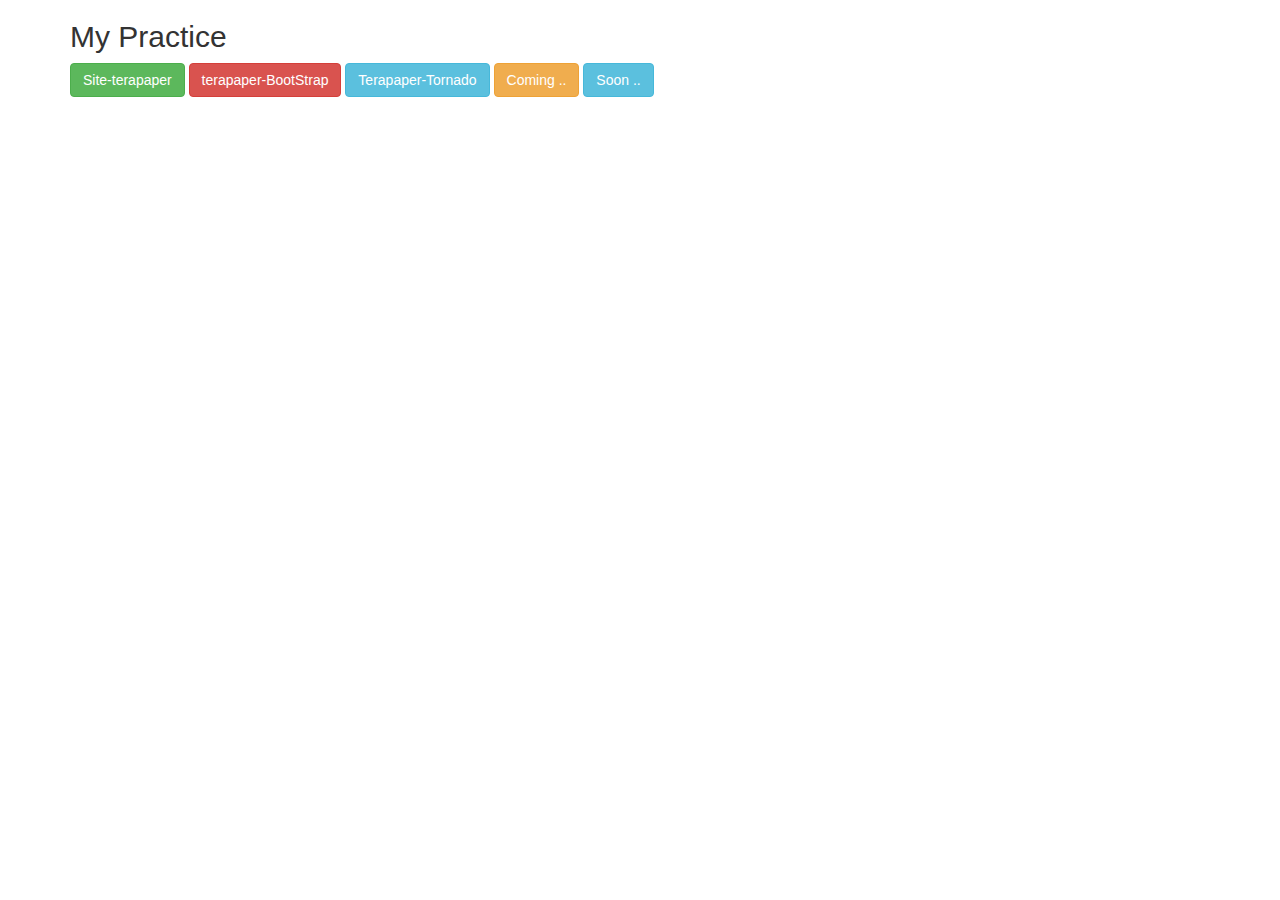
<file: index.html>
<!DOCTYPE html>
<html lang="en">
<head>
  <title>Bootstrap Example</title>
  <meta charset="utf-8">
  <meta name="viewport" content="width=device-width, initial-scale=1">
  <link rel="stylesheet" href="http://maxcdn.bootstrapcdn.com/bootstrap/3.2.0/css/bootstrap.min.css">
  <script src="https://ajax.googleapis.com/ajax/libs/jquery/1.11.1/jquery.min.js"></script>
  <script src="http://maxcdn.bootstrapcdn.com/bootstrap/3.2.0/js/bootstrap.min.js"></script>
</head>
<body>

<div class="container">
  <h2>My Practice</h2>
  <a href="http://azam-ch.github.io/1" class="btn btn-success" role="button">Site-terapaper</a>
  <a href="http://azam-ch.github.io/2" class="btn btn-danger">terapaper-BootStrap</a>
  <a href="http://azam-ch.github.io/3/TornadoD3A.zip" class="btn btn-info">Terapaper-Tornado</a>
  <input type="button" class="btn btn-warning" value="Coming ..">
  <input type="submit" class="btn btn-info" value="Soon ..">
</div>

</body>
</html>
</file>
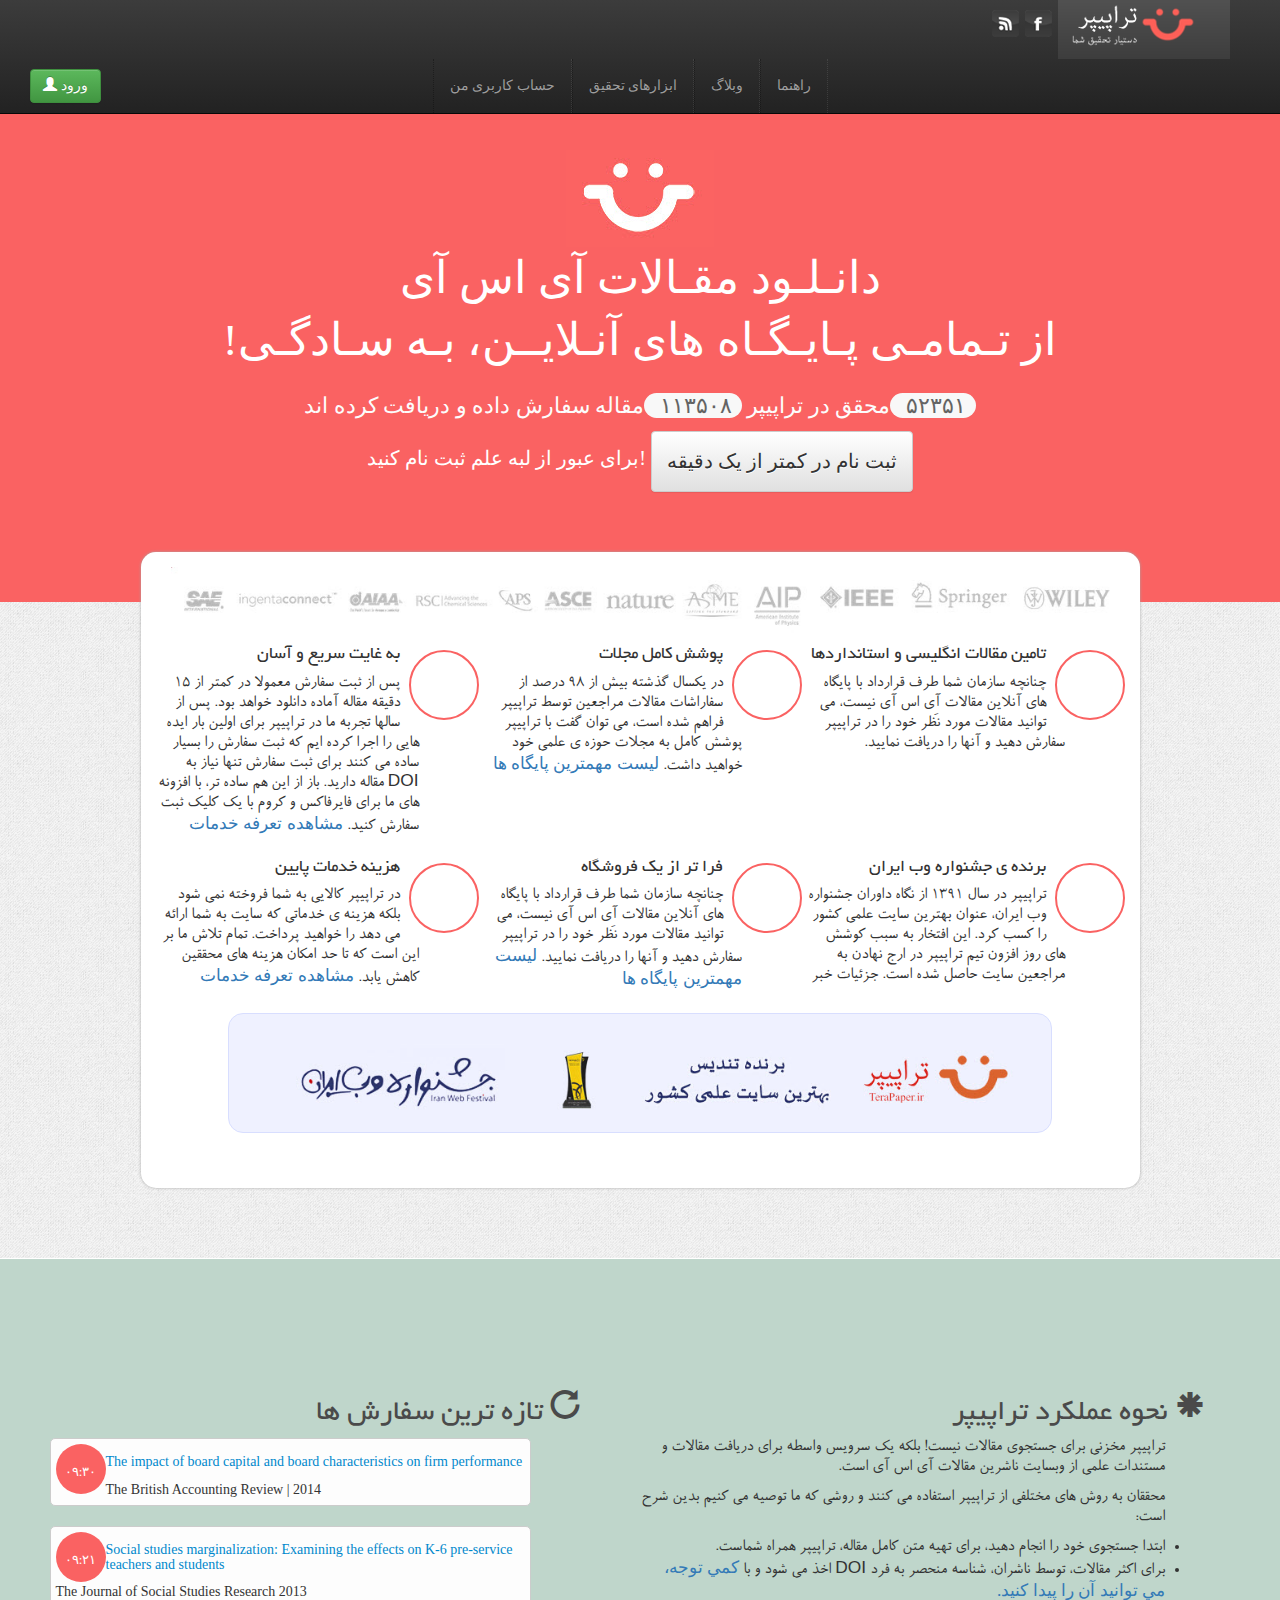
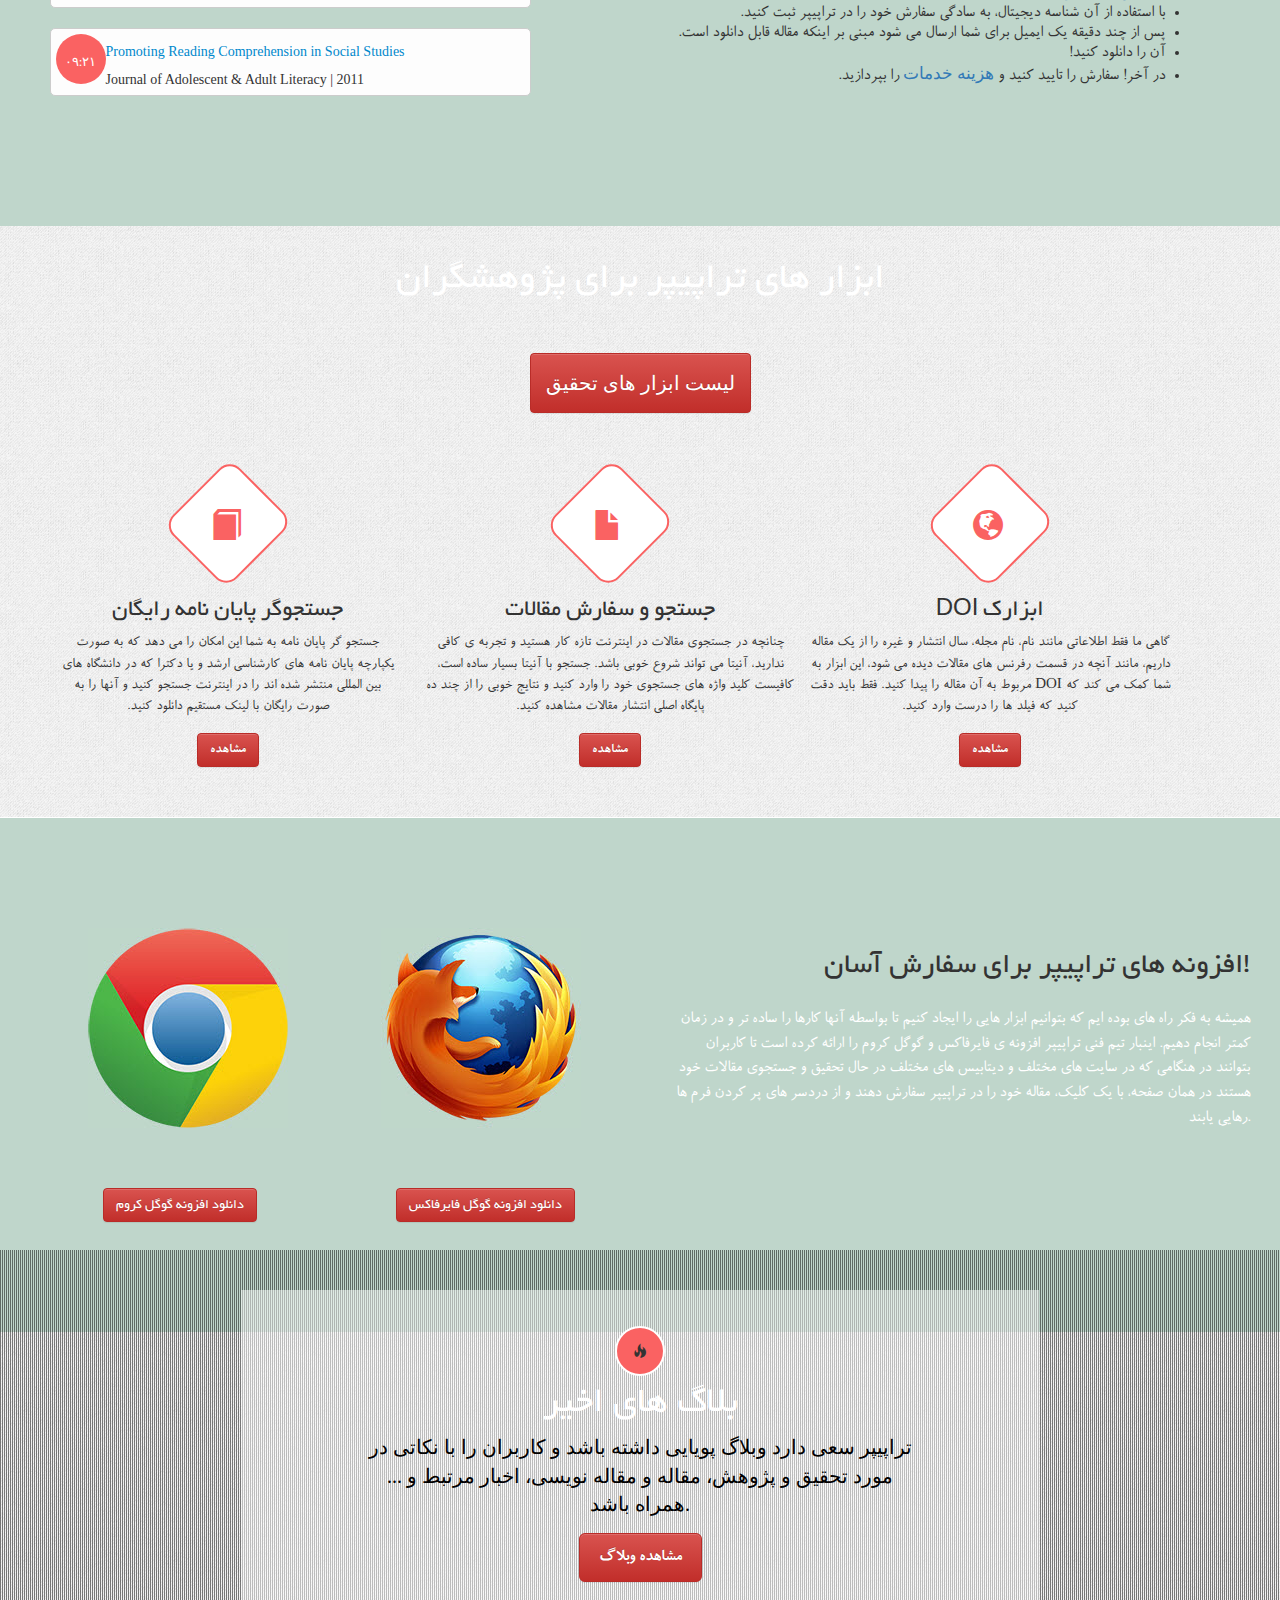
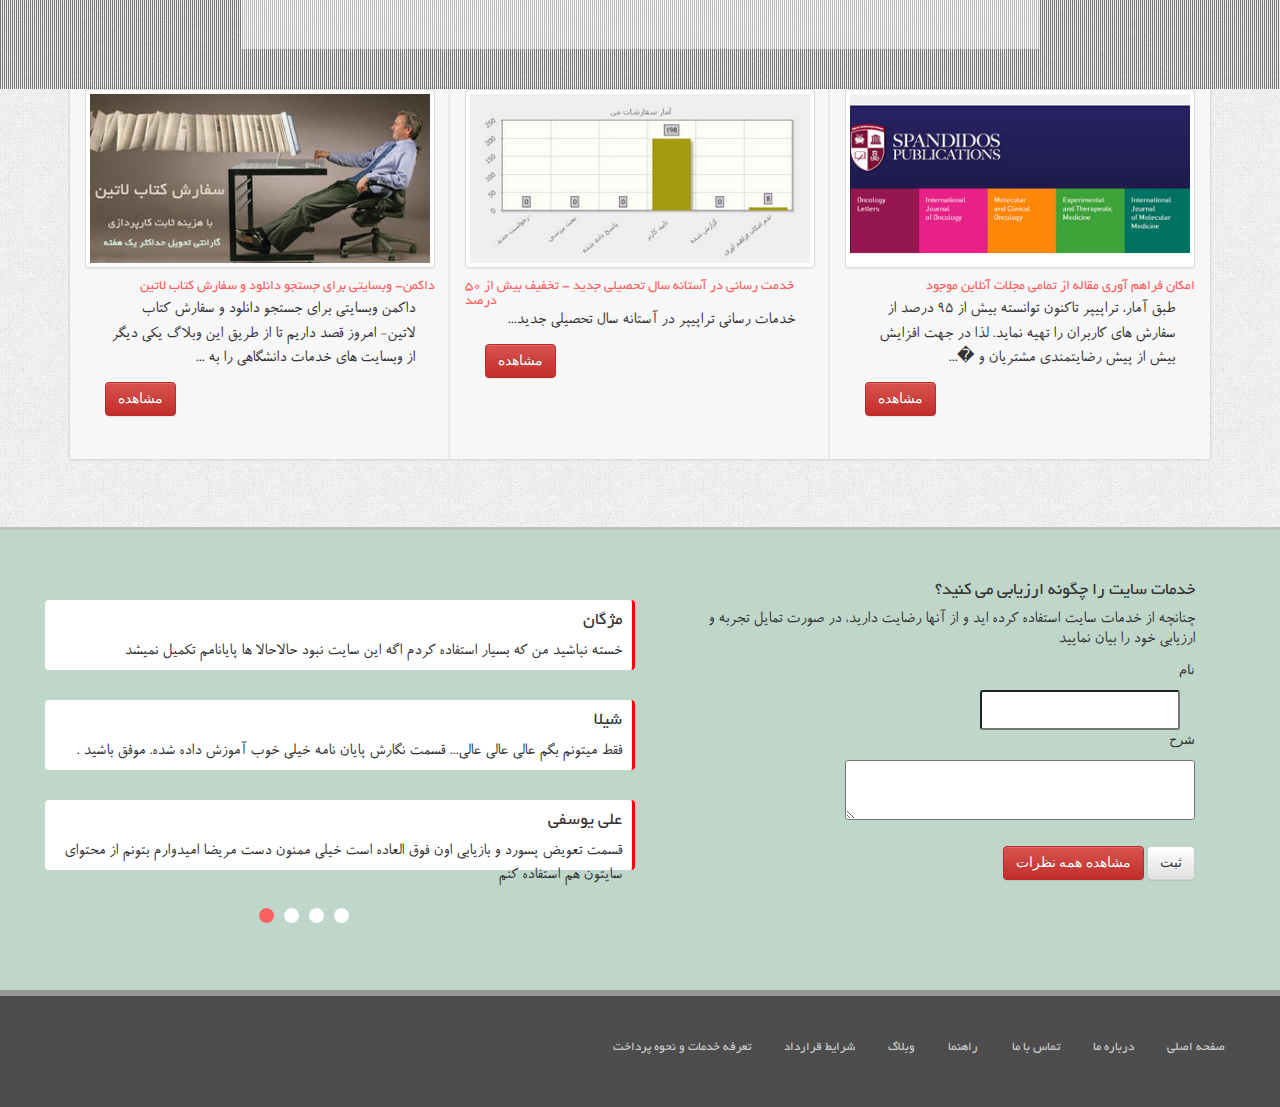
<file: 2/index.html>
<!DOCTYPE html>
<html xmlns="http://www.w3.org/1999/html" xmlns="http://www.w3.org/1999/html" xmlns="http://www.w3.org/1999/html">
<head>
    <link href="css/bootstrap.css" rel="stylesheet" type="text/css">
    <link href="css/bootstrap-theme.css" rel="stylesheet" type="text/css">
    <link href="css/style.css" rel="stylesheet" type="text/css">
    <link href="css/font.css" rel="stylesheet" type="text/css">
    <meta charset="UTF-8">
    <meta name="viewport" content="width=device-width, initial-scale=1">
    <title>تراپیپر</title>
</head>
<body>

<!--one-->
    <nav class="navbar navbar-inverse navbar-fixed-top col-md-12 col-sm-12 col-xs-12 ">
      <div class="container-fluid">
        <div class="navbar-header pull-right">


               <img class="hidden-xs" src="img/11.jpg" alt="تراپیپر"></img>
                             <div id="syndicate" >
                                 <a class="rss hidden-xs hidden-sm" target="_blank" title="تراپیپر RSS" href="#"></a>
                                 <a class="facebook hidden-xs " target="_blank" title="لایک در فیسبوک" href="#"></a>
                             </div>
        </div>
        <div>
          <ul class="nav nav2 navbar-nav col-md-8 col-sm-6 col-xs-12" style="margin-right:150px; direction: rtl">
               <li><a href="#">راهنما</a> </li>
               <li><a href="#">وبلاگ</a> </li>
               <li><a href="#">ابزارهای تحقیق</a> </li>
               <li><a href="#">حساب کاربری من</a> </li>
               <button type="button" class="btn btn-success pull-left" style="margin-top: 10px">
ورود
               <span class="glyphicon glyphicon-user"></span>
               </button>
          </ul>

        </div>
      </div>
    </nav>

    <section class="row">
        <section class="col-md-12">
                <div id="slide1" class="col-md-12">
                <div class="home-padding">
                    <div class="bigrow">
                        <div>
                                <br/>
                                <br/>
                                <img src="img/5.jpg" alt="h/tera.png"></img>
                               <h1>
                    دانـلـود مقـالات آی اس آی
                                 <br/>
            از تـمامـی پـایـگـاه های آنـلایــن، بـه سـادگـی!
                              </h1>

                        </div>
                         <h2>

                            <span class="digit">

                                ۵٢٣۵١

                            </span>

                            محقق در تراپیپر

                            <span class="digit">

                                ١١٣۵٠٨

                            </span>
                             مقاله سفارش داده و دریافت کرده اند
                         </h2>
                         <div>
                             <span class="big-text">

    برای عبور از لبه علم ثبت نام کنید!

                             </span>
                             <a class="btn btn-default big-btn " href="#">

    ثبت نام در کمتر از یک دقیقه

                             </a>
                         </div>
                    </div>
                </div>
            </div>

        </section>
    </section>

    <!--Two-Two-->

            <section class="container">
                        <div class="col-md-12">
                         <div class="mpart">
                                <div class="logoes">
                                  <img src="img/tool.jpg" width="1000px" class="col-md-12 col-sm-12 col-xs-12"></img>
                                </div>

                            <div class="container-fluid">
                            <section class="col-sm-4 pull-right">
                             <div class="row">
                              <div class="">
                              <div class="circle2">
                              <span class="key"></span>
                              </div>
                             <div class="text Yekan">
                                <h4>
    تامین مقالات انگلیسی و استانداردها
                                </h4>
                                 <p class="Roya">
                            چنانچه سازمان شما طرف قرارداد با پایگاه های آنلاین مقالات آِی اس آی نیست، می توانید مقالات مورد نظر خود را در تراپیپر سفارش دهید و آنها را دریافت نمایید.
                                 </p>
                             </div>
                          </div>
                          </div>
                         </section>

                                 <section class="col-sm-4 pull-right">
                                    <div class="row">
                                 <article class="">
                                  <article class="circle2">
                                      <span class="key2"></span>
                                   </article>
                                 <article>

                                 </article>
                                 <article class="text Yekan">
                                      <h4>
    پوشش کامل مجلات
                                      </h4>
                                     <p class="Roya">
                         در یکسال گذشته بیش از 98 درصد از سفاراشات مقالات مراجعین توسط تراپیپر فراهم شده است، می توان گفت با تراپیپر پوشش کامل به مجلات حوزه ی علمی خود خواهید داشت.
                                     <a href="#">
      لیست مهمترین پایگاه ها
                                    </a>
                     </p>
                                </article>

                             </article>
                                   </div>
                             </section>



                                          <article class="col-sm-4 pull-right">
                                          <div class="row">
                                     <article class="">
                                         <article class="circle2">
                                           <a> <span class="key3"></span></a>
                                         </article>
                                         <article class="text Yekan">
                                         <h4>
 به غایت سریع و آسان
                                         </h4>
                                         <p class="Roya">
پس از ثبت سفارش معمولا در کمتر از 15 دقیقه مقاله آماده دانلود خواهد بود. پس از سالها تجربه ما در تراپیپر برای اولین بار ایده هایی را اجرا کرده ایم که ثبت سفارش را بسیار ساده می کنند برای ثبت سفارش تنها نیاز به DOI مقاله دارید. باز از این هم ساده تر، با افزونه های ما برای فایرفاکس و کروم با یک کلیک ثبت سفارش کنید.
                                             <a href="#"> مشاهده تعرفه خدمات</a>
                                         </p>
                                         </article>
                                    </article>
                                        </div>
                                    </article>

                                </div>

                            <div class="container-fluid">

                            <section class="col-sm-4 pull-right">
                             <div class="row">
                              <div class="">
                              <div class="circle2">
                              <span class="key"></span>
                              </div>
                             <div class="text Yekan">
                                <h4>
 برنده ی جشنواره وب ایران
                                </h4>
                                 <p class="Roya">
تراپیپر در سال 1391 از نگاه داوران جشنواره وب ایران، عنوان بهترین سایت علمی کشور را کسب کرد. این افتخار به سبب کوشش های روز افزون تیم تراپیپر در ارج نهادن به مراجعین سایت حاصل شده است. جزئیات خبر
                                 </p>
                             </div>
                          </div>
                          </div>
                         </section>

                                 <section class="col-sm-4 pull-right">
                                    <div class="row">
                                 <article class="">
                                  <article class="circle2">
                                      <span class="key2"></span>
                                   </article>
                                 <article>

                                 </article>
                                 <article class="text Yekan">
                                      <h4>
 فرا تر از یک فروشگاه
                                      </h4>
                                     <p class="Roya">
چنانچه سازمان شما طرف قرارداد با پایگاه های آنلاین مقالات آِی اس آی نیست، می توانید مقالات مورد نظر خود را در تراپیپر سفارش دهید و آنها را دریافت نمایید.
                                         <a href="#">
      لیست مهمترین پایگاه ها
                                    </a>
                     </p>
                                </article>

                             </article>
                                   </div>
                             </section>



                                          <article class="col-sm-4 pull-right">
                                          <div class="row">
                                     <article class="">
                                         <article class="circle2">
                                           <a> <span class="key3"></span></a>
                                         </article>
                                         <article class="text Yekan">
                                         <h4>


                        هزینه خدمات پایین
                                         </h4>
                                         <p class="Roya">
                                             در تراپیپر کالایی به شما فروخته نمی شود بلکه هزینه ی خدماتی که سایت به شما ارائه می دهد را خواهید پرداخت. تمام تلاش ما بر این است که تا حد امکان هزینه های محققین کاهش یابد.
                                             <a href="#"> مشاهده تعرفه خدمات</a>
                                         </p>
                                         </article>
                                    </article>
                                        </div>
                                    </article>

                                </div>

<section class="row">
    <article class="baner">
        <a href="#"><img src="img/4.jpg" class="col-sm-12 col-md-12 col-xs-12"></img>
                         </a>
    </article>
    </section>

                        </div>
                        </div>
                        </div>
        </section>

    <!--Three Three-->

            <section class="row">
                        <div class="col-md-12">
                         <div class="slides">

                            <div class="container-fluid">
                            <section class="col-sm-6 pull-right">
                             <div class="row">
                             <div class="text Yekan">
                                <h2 style="font-family:Yekan; font-weight: normal; color: #4A4A4A">

                                <span class="glyphicon glyphicon-asterisk"></span>
                                                      نحوه عملکرد تراپیپر
                                </h2>

                                 <ul>
                        <p class="Roya">
                        تراپيپر مخزني براي جستجوي مقالات نيست! بلکه يک سرويس واسطه براي دريافت مقالات و مستندات علمي از وبسايت ناشرين مقالات آي اس آي است.
                        </p>
                        <p class="Roya">
                        محققان به روش هاي مختلفي از تراپيپر استفاده مي کنند و روشي که ما توصيه مي کنيم بدين شرح است:
                        </p>
                        <li class="Roya">
                            ابتدا جستجوي خود را انجام دهيد، براي تهيه متن کامل مقاله، تراپيپر همراه شماست.
                        </li>
                        <li class="Roya">
                            براي اکثر مقالات، توسط ناشران، شناسه منحصر به فرد DOI اخذ مي شود و با
                            <a href="#">کمي توجه، مي توانيد آن را پيدا کنيد.</a>
                        </li>
                        <li class="Roya">
                            با استفاده از آن شناسه ديجيتال، به سادگي سفارش خود را در تراپيپر ثبت کنيد.
                        </li>
                        <li class="Roya">
                            پس از چند دقيقه يک ايميل براي شما ارسال مي شود مبني بر اينکه مقاله قابل دانلود است.
                        </li>
                        <li class="Roya">
                            آن را دانلود کنيد!
                        </li>
                        <li class="Roya">
                            در آخر! سفارش را تاييد کنيد و
                        <a href="#"> هزينه خدمات</a>
                        را بپردازيد.
                        </li>
            </ul>

                             </div>
                          </div>
                         </section>

                                 <section class="col-sm-4 pull-right">
                                    <div class="row">
                                 <article class="text Yekan">
                                  <h2 style="font-family:Yekan; font-weight: normal; color: #4A4A4A">
                                      <span class="glyphicon glyphicon-repeat"></span>
                        تازه ترين سفارش ها
                                  </h2>
                          <section class="container">
                          <article class="span12 col-sm-9 col-xs-12 pull-right">
                              <article class="laterow col-sm-7 col-xs-9 pull-right">
                                 <article class="cir">
                                       <p>
                                           ۰۹:۳۰
                                        </p>
                                   </article>
                                   <article class="mdata">
                                       <h5>
                                           <a href="#">The impact of board capital and board characteristics on firm performance</a>
                                        </h5>
                                       <span>
                                   The British Accounting Review
                                         </span>
                                       |

                                         <span>
                                             2014
                                      </span>
                                   </article>
                              </article>
                       </article>
                                          <!--2-3-->

                       <article class="span12 col-sm-9 col-xs-12 pull-right">
                              <article class="laterow col-sm-7 col-xs-9 pull-right">
                                 <article class="cir">
                                       <p>
۰۹:۲۱
                                       </p>
                                   </article>
                                   <article class="mdata">
                                       <h5>

                                           <a href="#">Social studies marginalization: Examining the effects on K-6 pre-service teachers and students</a>

                                        </h5>
                                       <span>


                                   The Journal of Social Studies Research
                                         </span>

                                         <span>

                                           2013

                                      </span>
                                   </article>

                              </article>
                       </article>


                      <article class="span12 col-sm-9 col-xs-12 pull-right">
                              <article class="laterow col-sm-7 col-xs-9 pull-right">
                                 <article class="cir">
                                       <p>


۰۹:۲۱
                                        </p>
                                   </article>
                                   <article class="mdata">
                                       <h5>

                                           <a href="#">Promoting Reading Comprehension in Social Studies</a>

                                        </h5>
                                       <span>


                               Journal of Adolescent & Adult Literacy
                                         </span>

                                       |

                                         <span>

                                           2011

                                      </span>
                                   </article>

                              </article>
                       </article>



                             </article>
                             </article>
                                   </div>
                             </section>




                        </div>
                        </div>
                        </div>
        </section>

    <!--Four-->

    <section class="row">
        <section class="col-md-12 col-sm-12 col-xs-12">
            <div id="slide4" class="col-md-12 col-sm-12 col-xs-12 slids" data-stellar-background-ratio="0.4" style="background-position: 0px 44.9934px;>
                <div class="tools-padding">
                  <div class="container tools">
                   <h2 class="hidden-xs hidden-md" style="color:#FFF;text-align:center;margin-top:-200px;margin-bottom:45px;font-size:38px;font-family: Yekan;line-height:62px">
                        ابزار های تراپیپر برای پژوهشگران
                </h2>
                <div style="text-align: center">
                    <a class="btn btn-danger big-btn" href="#">لیست ابزار های تحقیق</a>
                </div>
                 </div>
                </div>



            </div>
        </section>
    </section>
    </section>

    <!--Five-->

    <section id="slide5" class="slids">
             <section class="container">
                 <div class="col-md-4">
                         <article class="art col-md-12">
                             <article>
                                 <span class="glyphicon glyphicon-book"></span>
                             </article>
                             <h3 class="Yekan">

    جستجوگر پایان  نامه  رایگان

</h3>
                             <p style="margin-bottom:15px;font-family: Roya">

                            جستجو گر پایان نامه به شما این امکان را می
دهد که به صورت یکپارچه پایان نامه های کارشناسی ارشد و یا دکترا که در
دانشگاه های بین المللی منتشر شده اند را در اینترنت جستجو کنید و آنها را
به صورت رایگان با لینک مستقیم دانلود کنید.

                             </p>
                             <a class="btn btn-danger RoyaBold" href="#">
    مشاهده

</a>
                         </article>
               </div>

                <div class="col-md-4">

                     <article class="art">
                             <article>
                                 <span class="glyphicon glyphicon-file"></span>
                             </article>
                             <h3 class="Yekan">
    جستجو و سفارش مقالات
</h3>
                             <p style="margin-bottom:15px; font-family: Roya">
                                 چنانچه در جستجوی مقالات در اینترنت تازه کار هستید و تجربه ی کافی ندارید، آنیتا می تواند شروع خوبی باشد. جستجو با آنیتا بسیار ساده است، کافیست کلید واژه های جستجوی خود را وارد کنید و نتایج خوبی را از چند ده پایگاه اصلی انتشار مقالات مشاهده کنید.

                             </p>
                             <a class="btn btn-danger RoyaBold" href="#">

    مشاهده

</a>
                     </article>
               </div>

                    <div class="col-md-4">
                     <article class="art">
                             <article>
                                 <span class="glyphicon glyphicon-globe"></span>
                             </article>
                             <h3 class="Yekan">

ابزارک DOI
</h3>
                             <p style="margin-bottom:15px; font-family:Roya">
                                گاهی ما فقط اطلاعاتی مانند نام، نام مجله، سال انتشار و غیره را از یک مقاله داریم، مانند آنچه در قسمت رفرنس های مقالات دیده می شود، این ابزار به شما کمک می کند که DOI مربوط به آن مقاله را پیدا کنید. فقط باید دقت کنید که فیلد ها را درست وارد کنید.

                             </p>
                             <a class="btn btn-danger RoyaBold" href="#">

    مشاهده
</a>
                     </article>
                    </div>
                 </article>
             </section>
    </section>

    <!--six-->

    <section id="slide9">
    <article class="row col-sm-6 pull-right">

                    <article class="row col-sm-12 col-md-12">
                        <h2 class="Yekan pull-right">
                            افزونه های تراپیپر برای سفارش آسان!
                        </h2><br/><br/><br/><br/>
                        <p class="Roya" style="color: #FFFFFF">
                                همیشه به فکر راه های بوده ایم که بتوانیم
 ابزار هایی را ایجاد کنیم تا بواسطه آنها کارها را ساده تر و در زمان کمتر
 انجام دهیم. اینبار تیم فنی تراپیپر افزونه ی فایرفاکس و گوگل کروم را
ارائه کرده است تا کاربران بتوانند در هنگامی که در سایت های مختلف و
دیتابیس های مختلف در حال تحقیق و جستجوی مقالات خود هستند در همان صفحه،
با یک کلیک، مقاله خود را در تراپیپر سفارش دهند و از دردسر های پر کردن
فرم ها رهایی یابند.
                            </p>
                    </article>
      </article>

<!--pic-buttom-->

      <section id="slide5" class="slids">
             <section class="row">

                <div class="col-md-3">
                     <article class="pull-right">

                                              <img src="img/6.jpg" class="hidden-xs" alt="h/chrome.png"></img>
                            <br></br>
                            <br></br>
            <div class="col-md-4">
                    <a class="btn btn-danger Yekan" href="#">
    دانلود افزونه گوگل کروم
                    </a>
            </div>


                     </article>
               </div>

                <div class="col-md-3 row">
                     <article class="pull-right">
                                              <img src="img/7.jpg" class="hidden-xs" alt="h/chrome.png"></img>
                            <br></br>
                            <br></br>
            <div class="col-md-4">
                    <a class="btn btn-danger Yekan" href="#">
    دانلود افزونه گوگل فایرفاکس
                    </a>
            </div>


                     </article>
               </div>

                 </article>
             </section>
    </section>


    </article>
    </article>
    </section>


    <!--Seven-->
    <section class="row">
    <section class="col-md-12 col-sm-12 col-xs-12">
    <div id="slide7" class="slids" style="background-position: 0px 555.558px;">
        <div class="overlay-bg2 blog-padding">

            <div class="container">
                <div class="contents">
                    <center>
                        <p class="circle3 hidden-xs hidden-sm">
                            <span class="glyphicon glyphicon-fire"></span>
                        </p>
                    </center>
                    <h2 style="margin-top:17%; font-family: Yekan">
                      بلاگ های اخیر
                        </h2>

                    <div class="des">

                            تراپیپر سعی دارد وبلاگ پویایی داشته باشد و
    کاربران را با نکاتی در مورد تحقیق و پژوهش، مقاله و مقاله نویسی، اخبار
    مرتبط و ... همراه باشد.

                    </div>
                    <br></br>
                    <br></br>


                <a class="btn  btn-large btn-danger hidden-xs RoyaBold" style="margin-top:-13%"href="#">
        مشاهده وبلاگ
 </a>
                </div>
        </div>
        </div>
    </div>
    </section>
    </section>


    <!--eight-->
        <section class="container">
        <div class="col-md-12">
            <div class="row">
                <div class="portfolio-item col-md-4">
                    <img src="img/9.jpg" class="img-thumbnail"></img>
                            <h5>
                <a class="Yekan pull-right" title="داکمن- وبسایتی برای جستجو دانلود و سفارش کتاب لاتین" href="#">
                    داکمن- وبسایتی برای جستجو دانلود و سفارش کتاب لاتین
                </a>
                            </h5><br/>

            <div class="portfolio-category">
                <p class="Roya">


                داکمن  وبسایتی برای جستجو دانلود و سفارش کتاب لاتین- امروز قصد
            داریم تا از طریق این وبلاگ یکی دیگر از وبسایت های خدمات دانشگاهی را به
            ...</p>
                <a class="pull-left btn btn-danger" title="داکمن- وبسایتی برای جستجو دانلود و سفارش کتاب لاتین" href="#">

                مشاهده

            </a>

                            </div>
                            </div>
                            <div class="portfolio-item col-md-4">
                                                    <img src="img/10.jpg" class="img-thumbnail"></img>

            <h5>
                <a class="Yekan pull-right" title="خدمت رسانی در آستانه سال تحصیلی جدید - تخفیف بیش از ۵۰ درصد" href="#">
            خدمت رسانی در آستانه سال تحصیلی جدید - تخفیف بیش از ۵۰ درصد    </a>
                            </h5><br/>

            <div class="portfolio-category">
                <p class="Roya">
                خدمات رسانی تراپیپر در آستانه سال تحصیلی جدید...

                </p>
                <a class="pull-left btn btn-danger" title="خدمت رسانی در آستانه سال تحصیلی جدید - تخفیف بیش از ۵۰ درصد" href="#">

                مشاهده

            </a>
                            </div>
                        </div>

                            <div class="portfolio-item col-md-4">
                 <img src="img/111.jpg" class="img-thumbnail" width="111%"></img>

            <h5>
                <a class="Yekan pull-right" title="امکان فراهم آوری مقاله از تمامی مجلات آنلاین موجود" href="#">
            امکان فراهم آوری مقاله از تمامی مجلات آنلاین موجود    </a>
                            </h5><br/>

            <div class="portfolio-category">
                <p class="Roya">
            طبق آمار، تراپیپر تاکنون توانسته بیش از ۹۵ درصد از سفارش های کاربران را تهیه نماید. لذا در جهت افزایش بیش از پیش رضایتمندی مشتریان و �...
                </p>
                <a class="pull-left btn btn-danger" title="امکان فراهم آوری مقاله از تمامی مجلات آنلاین موجود" href="#">

                مشاهده

            </a>

                            </div>
                    </div>
                        </div>
                    </div>
        </div>
        </section>

        <!--Nine-->

        <section class="row">
        <div id="slide6" class="slides">

            <div class="container_f">

            <div class="span5">
                <h4 class="Yekan">

    خدمات سایت را چگونه ارزیابی می کنید؟

</h4>
                <p class="Roya">
                    چنانچه از خدمات سایت استفاده کرده اید و از آنها رضایت دارید، در صورت تمایل تجربه و ارزیابی خود را بیان نمایید</p>
                <p>نام</p>
                <div id="put" class="col-md-12 col-sm-12">

                <input type="text">
                </div>
                <p>  شرح</p>
                <div id="put2">
                <textarea style="height: 60px; resize:vertical" name="content"></textarea>                    </div>

                <input  class="btn btn-default" type="submit" name="ثبت"  value="ثبت">

                <a class="btn-danger btn hidden-xs"" >مشاهده همه نظرات</a>

                </div>
                </div>
                <div  class="main_nazar">
                 <div class="nazar row hidden-xs">
                <h4 class="Yekan">
                    مژگان</h4>
                <p class="Roya" style="margin-top: 2px">
خسته نباشید من که بسیار استفاده کردم اگه این سایت نبود حالاحالا ها پایانامم تکمیل نمیشد </p>
                </div>
           <div class="nazar row hidden-xs">
               <h4 class="Yekan">
                   شیلا</h4>
               <p class="Roya" style="margin-top: 2px">
                   فقط میتونم بگم عالی عالی عالی... قسمت نگارش پایان نامه خیلی خوب آموزش داده شده. موفق باشید . </p>

                </div>
            <div class="nazar row hidden-xs">
                <h4 class="Yekan">
                    علی یوسفی</h4>
                <p class="Roya" style="margin-top: 2px">
                    قسمت تعویض پسورد و بازیابی اون فوق العاده است خیلی ممنون دست مریضا امیدوارم بتونم از محتوای سایتون هم استفاده کنم </p>
                </div>
                    <img  src="img/12.jpg" style="text-align:center">

            </div>

        </div>
        </section>

        <!--Ten-->

        <section class="row">
            <section class="col-md-12 col-sm-12 col-xs-12">
                <div id="footer">
                        <ul>
                            <li>
                                <a class="Yekan" href="#">صفحه اصلی</a>
                            </li>
                            <li><a class="Yekan" href="#">درباره ما</a></li>
                            <li><a class="Yekan" href="#">تماس با ما</a></li>
                            <li><a class="Yekan" href="#">راهنما</a></li>
                            <li><a class="Yekan" href="#">وبلاگ</a></li>
                            <li><a class="Yekan" href="#">شرایط قرارداد</a></li>
                            <li><a class="Yekan" href="#">تعرفه خدمات و نحوه پرداخت</a></li>

                        </ul>
                </div>
            </section>
        </section>

<script src="js/bootstrap.js"></script>
<script src="js/jquery.js"></script>
</body>
</html>
</file>
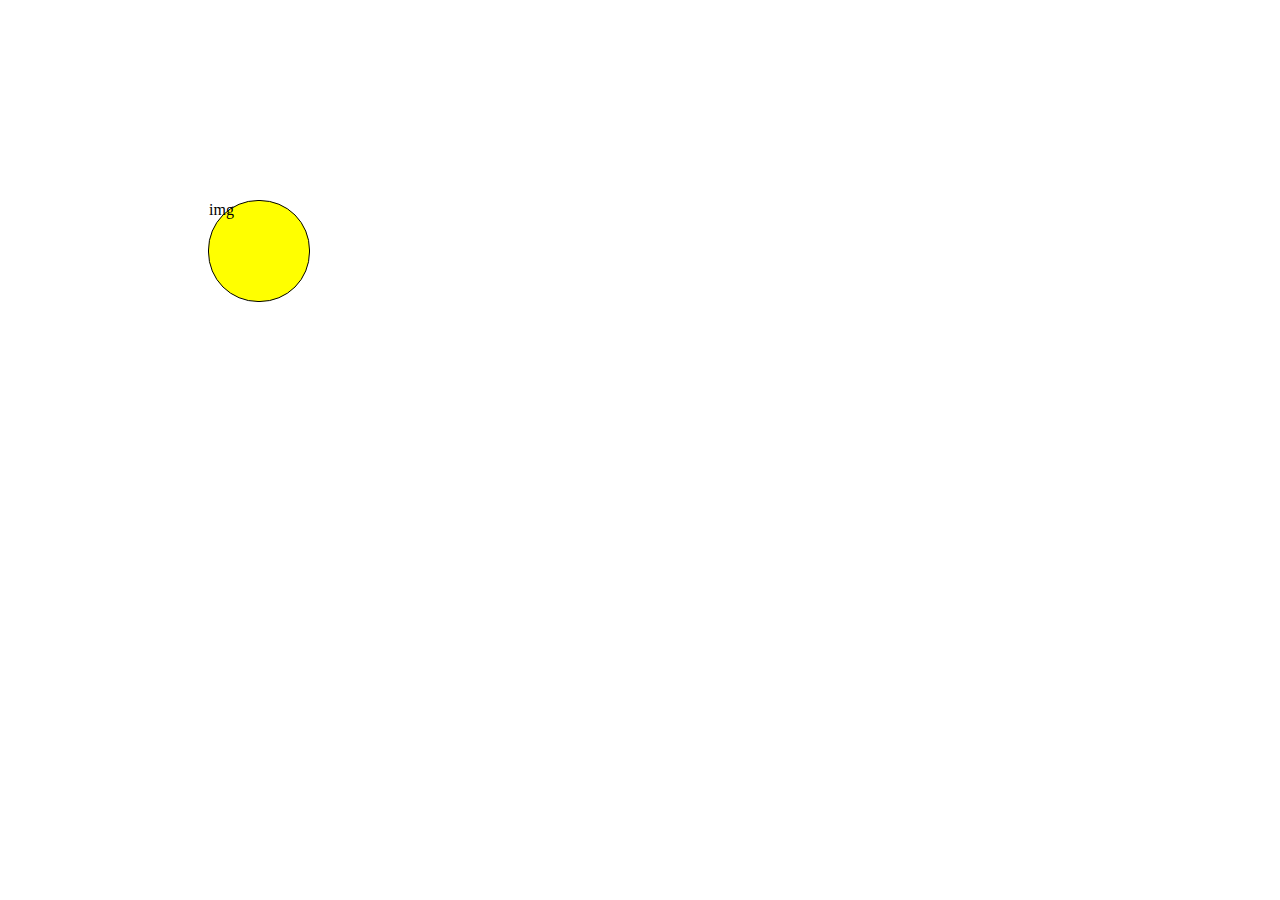
<file: 1/test.html>
<!DOCTYPE html>
<html>
    
    <head>
        <meta charset="utf-8">
        <meta http-equiv="X-UA-Compatible" content="IE=edge,chrome=1">
        <title>Css3 Training By MihanLearn.NET</title>
        <meta name="description" content="An interactive getting started guide for Brackets.">
        
        <style>
            div {
                   margin: 200px;
                   width: 100px;
                   height: 100px;
                   background: yellow;
                   border: 1px solid black;  
                   border-radius: 50px;
                   transition-property: width, height, transform, background;
                   transition-duration: 1s;
                   transition-timing-function: linear;
                   transition-delay: 1s;
               }
                
            div:hover{
                width: 100px;
                height: 100px;
                transform: rotate(360deg);
                border-radius: 50px;
                background: green;
            }
            
        </style>
    </head>
    <body>
            
        <div>img</div>
        
    </body>
</html>
</file>
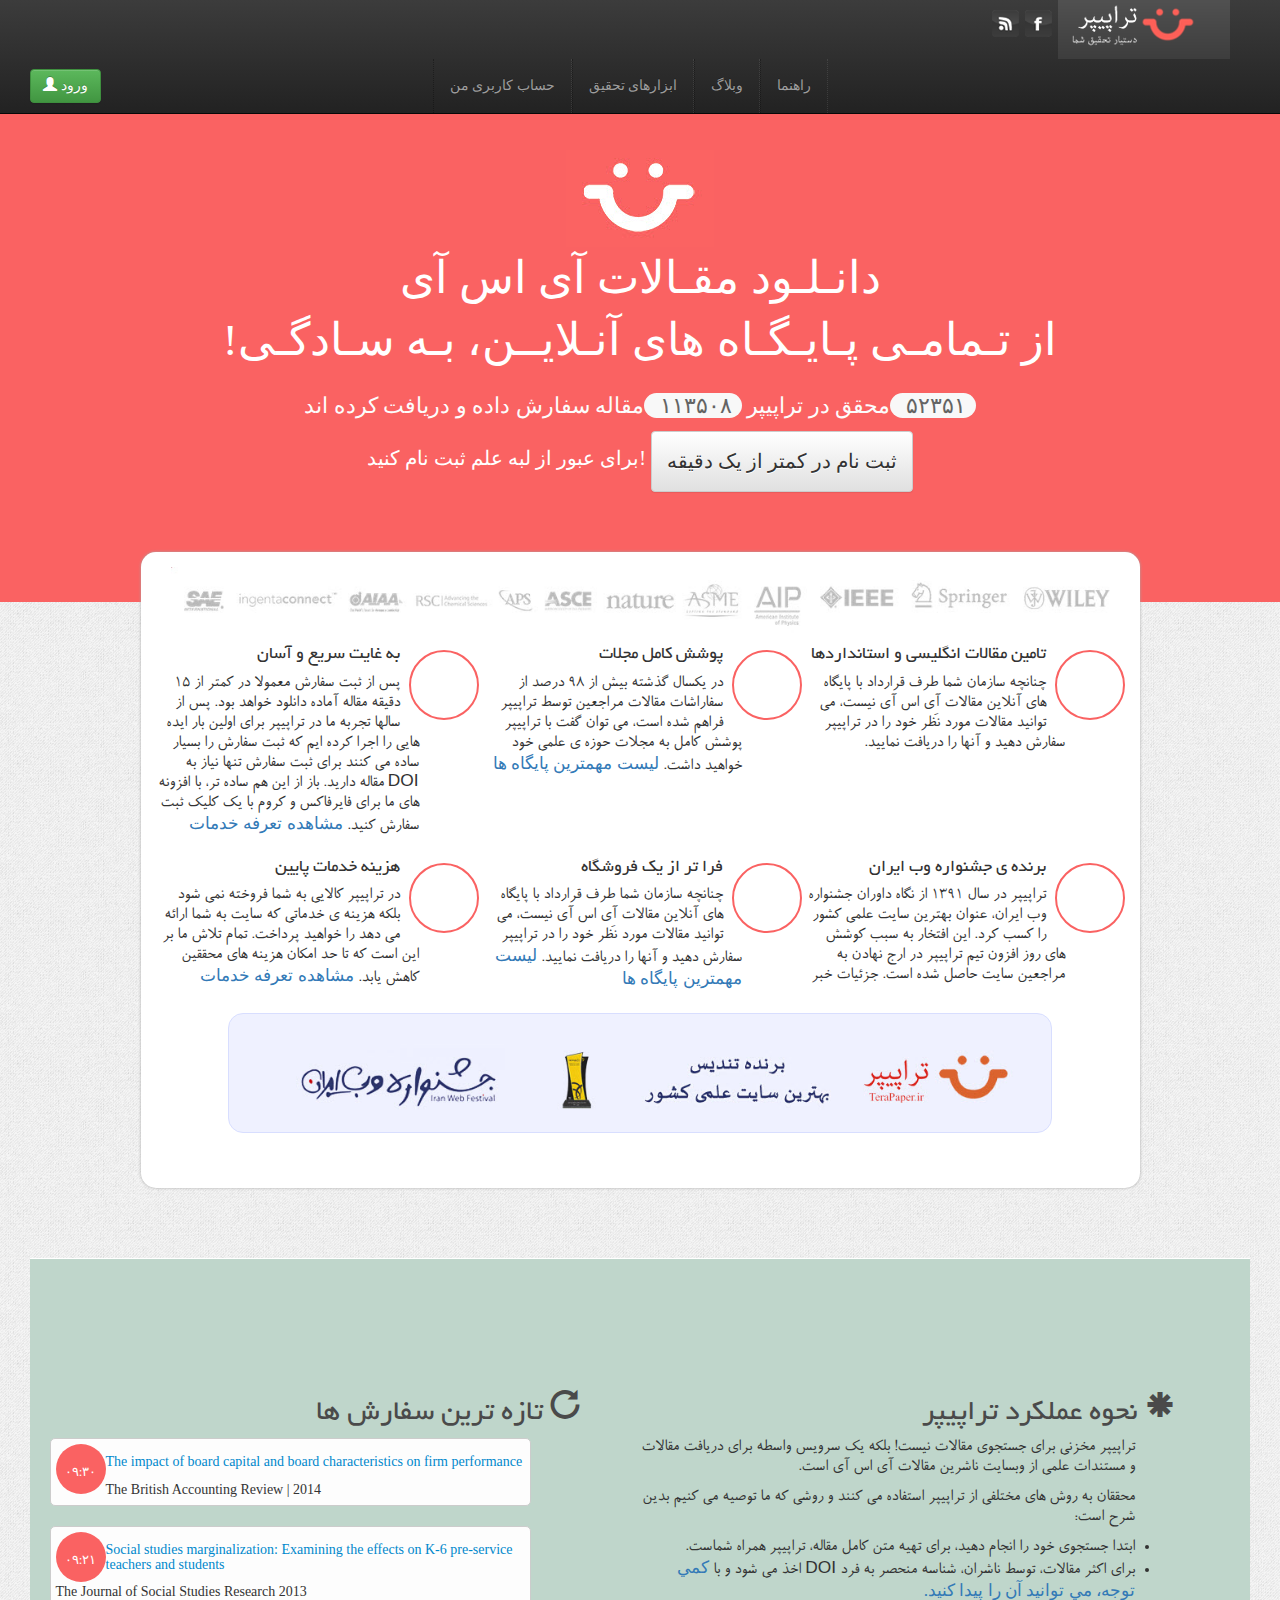
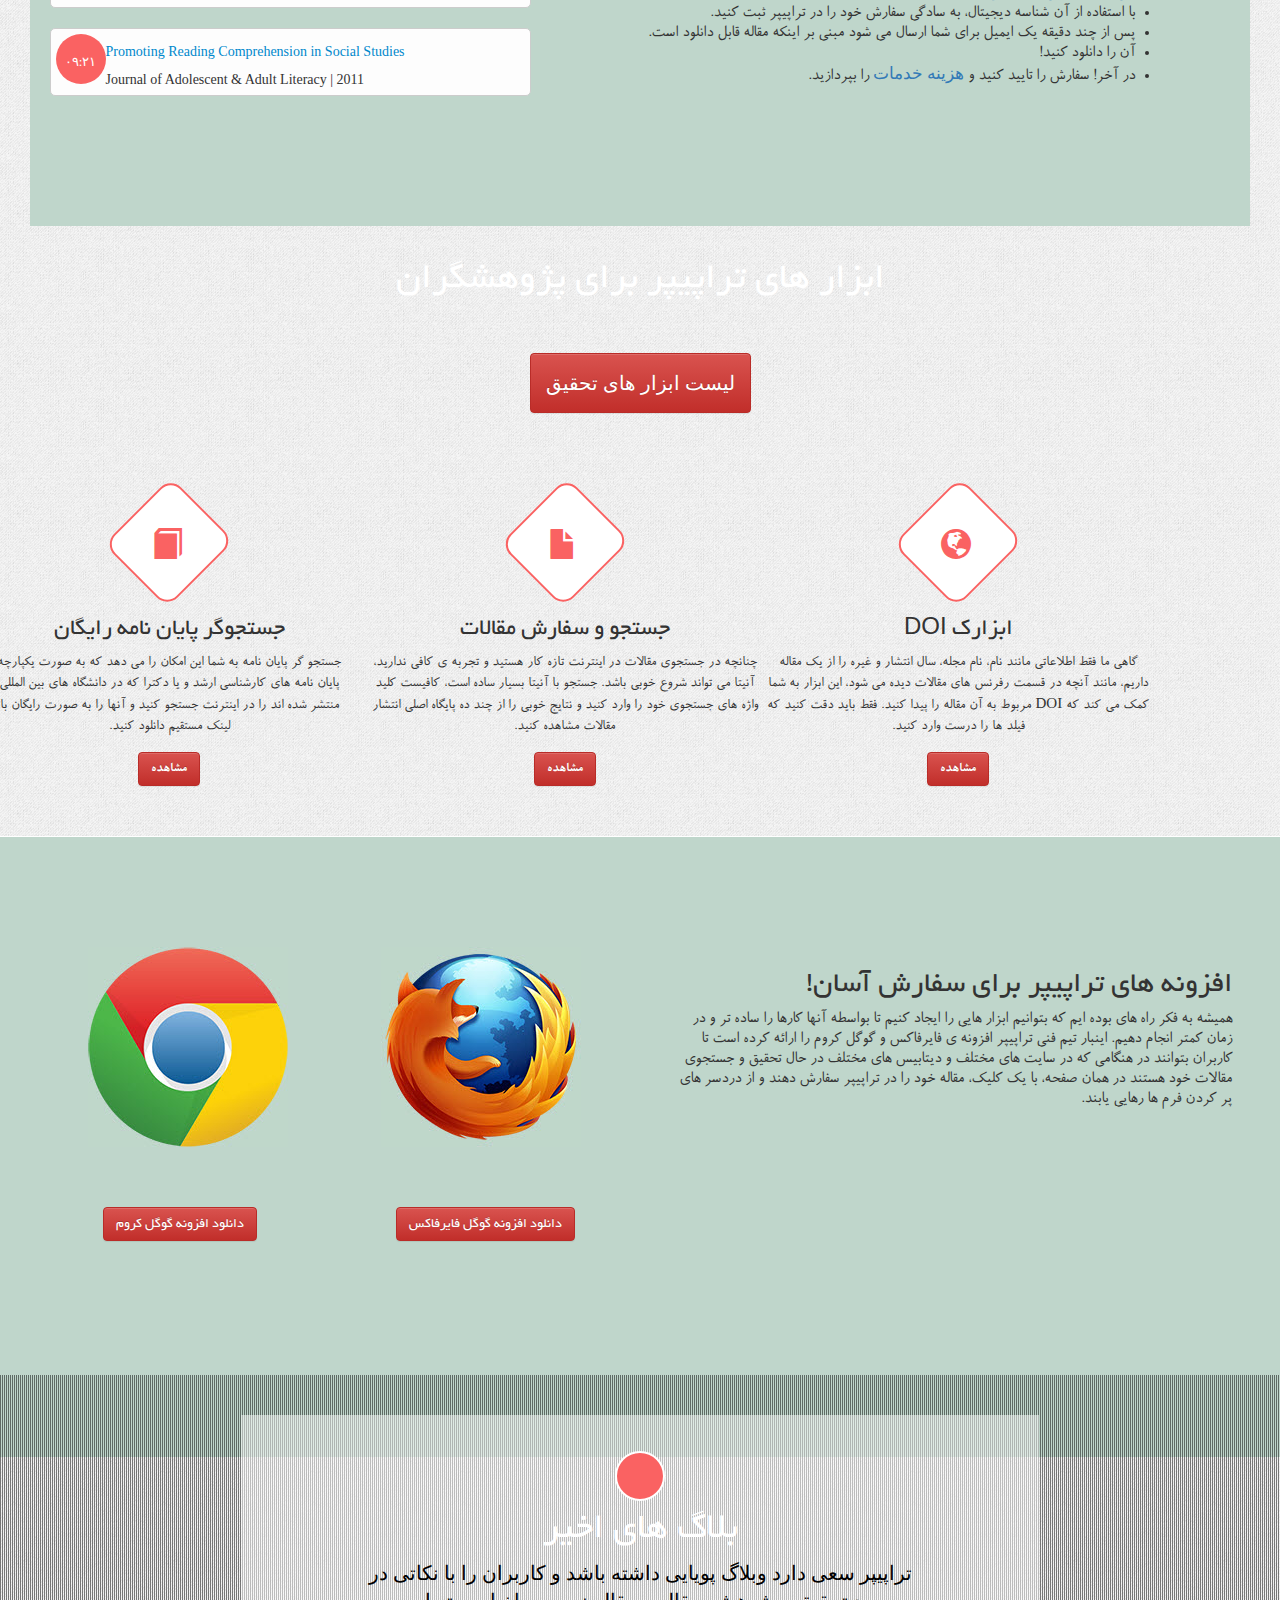
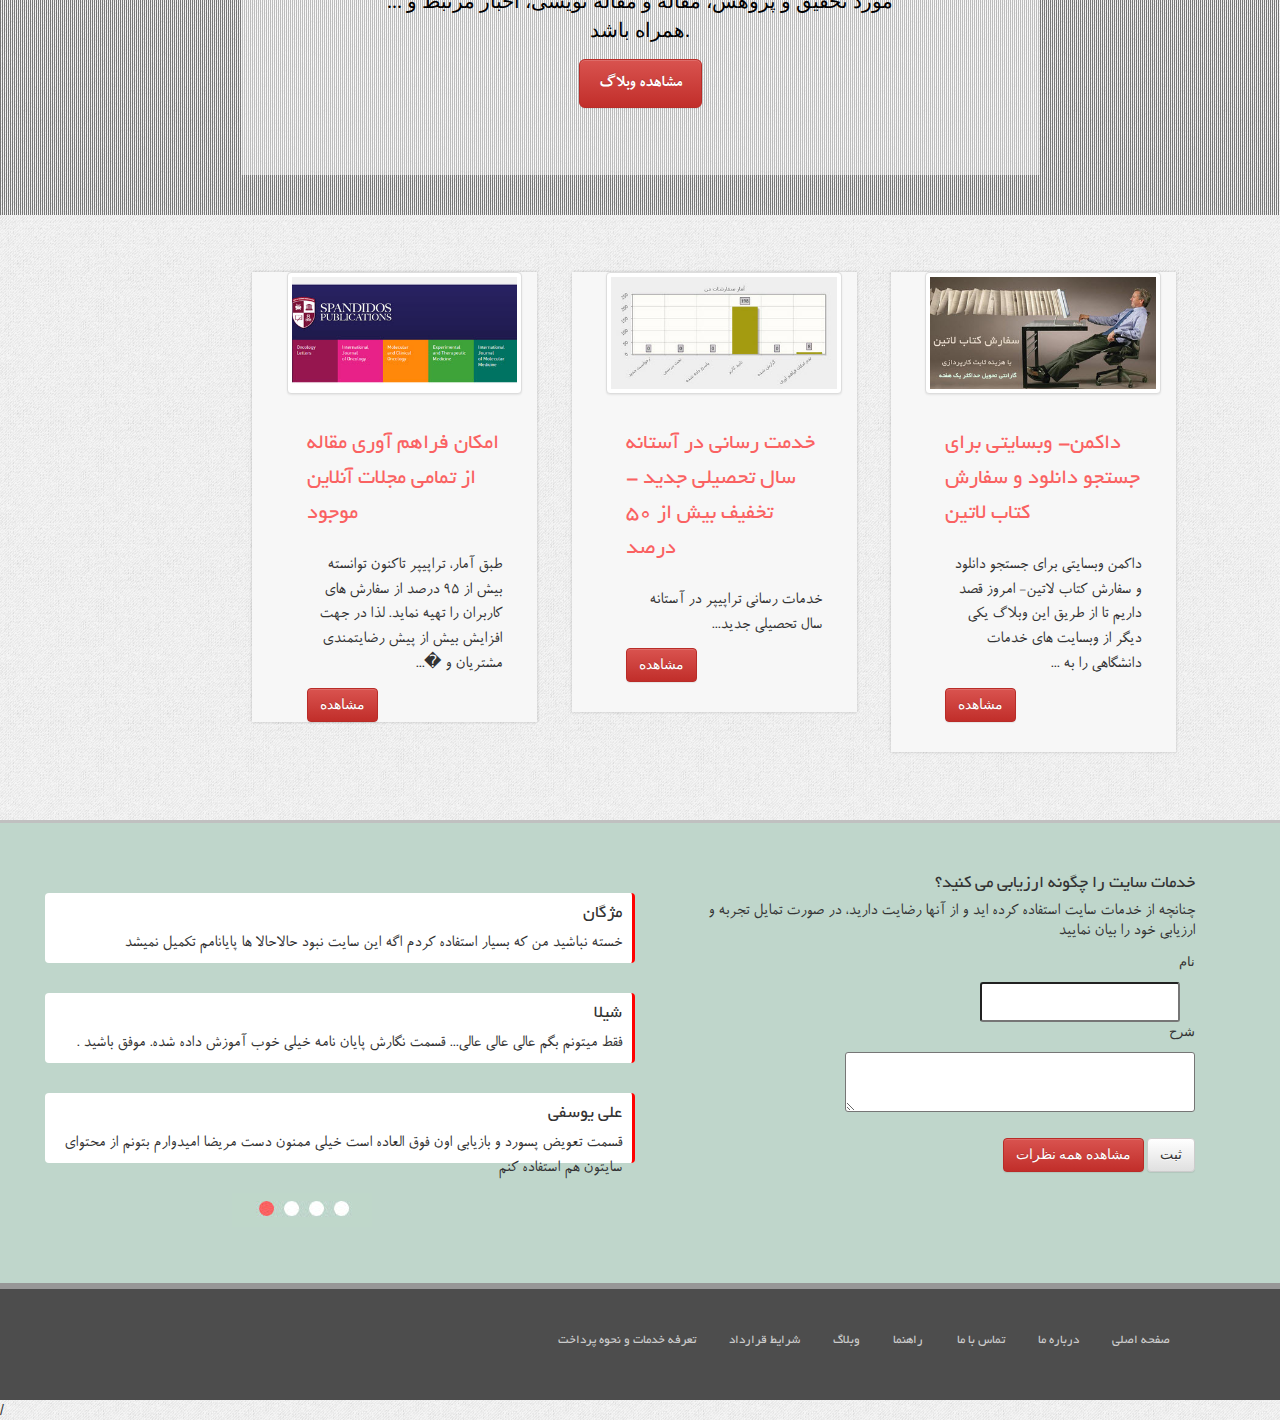
<file: 2/index2.html>
<!DOCTYPE html>
<html xmlns="http://www.w3.org/1999/html" xmlns="http://www.w3.org/1999/html" xmlns="http://www.w3.org/1999/html">
<head>
    <link href="css/bootstrap.css" rel="stylesheet" type="text/css">
    <link href="css/bootstrap-theme.css" rel="stylesheet" type="text/css">
    <link href="css/style.css" rel="stylesheet" type="text/css">
    <link href="css/font.css" rel="stylesheet" type="text/css">
    <meta charset="UTF-8">
    <meta name="viewport" content="width=device-width, initial-scale=1">
    <title>تراپیپر</title>
</head>
<body>
<!--one-->
    <nav class="navbar navbar-inverse navbar-fixed-top col-md-12 col-sm-12 col-xs-12 ">
      <div class="container-fluid">
        <div class="navbar-header pull-right">


               <img class="hidden-xs" src="img/11.jpg" alt="تراپیپر"></img>
                             <div id="syndicate" >
                                 <a class="rss hidden-xs hidden-sm" target="_blank" title="تراپیپر RSS" href="#"></a>
                                 <a class="facebook hidden-xs " target="_blank" title="لایک در فیسبوک" href="#"></a>
                             </div>
        </div>
        <div>
          <ul class="nav nav2 navbar-nav col-md-8 col-sm-6 col-xs-12" style="margin-right:150px; direction: rtl">
               <li><a href="#">راهنما</a> </li>
               <li><a href="#">وبلاگ</a> </li>
               <li><a href="#">ابزارهای تحقیق</a> </li>
               <li><a href="#">حساب کاربری من</a> </li>
               <button type="button" class="btn btn-success pull-left" style="margin-top: 10px">
ورود
               <span class="glyphicon glyphicon-user"></span>
               </button>
          </ul>




        </div>
      </div>
    </nav>

    <section class="row">
        <section class="col-md-12">
                <div id="slide1" class="col-md-12">
                <div class="home-padding">
                    <div class="container bigrow">
                        <div>
                                <br/>
                                <br/>
                                <img src="img/5.jpg" alt="h/tera.png"></img>
                               <h1>
                    دانـلـود مقـالات آی اس آی
                                 <br/>
            از تـمامـی پـایـگـاه های آنـلایــن، بـه سـادگـی!
                              </h1>

                        </div>
                         <h2>

                            <span class="digit">

                                ۵٢٣۵١

                            </span>

                            محقق در تراپیپر

                            <span class="digit">

                                ١١٣۵٠٨

                            </span>
                             مقاله سفارش داده و دریافت کرده اند
                         </h2>
                         <div>
                             <span class="big-text">

    برای عبور از لبه علم ثبت نام کنید!

                             </span>
                             <a class="btn btn-default big-btn " href="#">

    ثبت نام در کمتر از یک دقیقه

                             </a>
                         </div>
                    </div>
                </div>
            </div>

        </section>
    </section>

    <!--Two-Two-->

            <section class="container">
                        <div class="col-md-12">
                         <div class="mpart">
                                <div class="logoes">
                                  <img src="img/tool.jpg" width="1000px" class="col-md-12 col-sm-12 col-xs-12"></img>
                                </div>

                            <div class="container-fluid">
                            <section class="col-sm-4 pull-right">
                             <div class="row">
                              <div class="">
                              <div class="circle2">
                              <span class="key"></span>
                              </div>
                             <div class="text Yekan">
                                <h4>
    تامین مقالات انگلیسی و استانداردها
                                </h4>
                                 <p class="Roya">
                            چنانچه سازمان شما طرف قرارداد با پایگاه های آنلاین مقالات آِی اس آی نیست، می توانید مقالات مورد نظر خود را در تراپیپر سفارش دهید و آنها را دریافت نمایید.
                                 </p>
                             </div>
                          </div>
                          </div>
                         </section>

                                 <section class="col-sm-4 pull-right">
                                    <div class="row">
                                 <article class="">
                                  <article class="circle2">
                                      <span class="key2"></span>
                                   </article>
                                 <article>

                                 </article>
                                 <article class="text Yekan">
                                      <h4>
    پوشش کامل مجلات
                                      </h4>
                                     <p class="Roya">
                         در یکسال گذشته بیش از 98 درصد از سفاراشات مقالات مراجعین توسط تراپیپر فراهم شده است، می توان گفت با تراپیپر پوشش کامل به مجلات حوزه ی علمی خود خواهید داشت.
                                     <a href="#">
      لیست مهمترین پایگاه ها
                                    </a>
                     </p>
                                </article>

                             </article>
                                   </div>
                             </section>



                                          <article class="col-sm-4 pull-right">
                                          <div class="row">
                                     <article class="">
                                         <article class="circle2">
                                           <a> <span class="key3"></span></a>
                                         </article>
                                         <article class="text Yekan">
                                         <h4>
 به غایت سریع و آسان
                                         </h4>
                                         <p class="Roya">
پس از ثبت سفارش معمولا در کمتر از 15 دقیقه مقاله آماده دانلود خواهد بود. پس از سالها تجربه ما در تراپیپر برای اولین بار ایده هایی را اجرا کرده ایم که ثبت سفارش را بسیار ساده می کنند برای ثبت سفارش تنها نیاز به DOI مقاله دارید. باز از این هم ساده تر، با افزونه های ما برای فایرفاکس و کروم با یک کلیک ثبت سفارش کنید.
                                             <a href="#"> مشاهده تعرفه خدمات</a>
                                         </p>
                                         </article>
                                    </article>
                                        </div>
                                    </article>

                                </div>

                            <div class="container-fluid">

                            <section class="col-sm-4 pull-right">
                             <div class="row">
                              <div class="">
                              <div class="circle2">
                              <span class="key"></span>
                              </div>
                             <div class="text Yekan">
                                <h4>
 برنده ی جشنواره وب ایران
                                </h4>
                                 <p class="Roya">
تراپیپر در سال 1391 از نگاه داوران جشنواره وب ایران، عنوان بهترین سایت علمی کشور را کسب کرد. این افتخار به سبب کوشش های روز افزون تیم تراپیپر در ارج نهادن به مراجعین سایت حاصل شده است. جزئیات خبر
                                 </p>
                             </div>
                          </div>
                          </div>
                         </section>

                                 <section class="col-sm-4 pull-right">
                                    <div class="row">
                                 <article class="">
                                  <article class="circle2">
                                      <span class="key2"></span>
                                   </article>
                                 <article>

                                 </article>
                                 <article class="text Yekan">
                                      <h4>
 فرا تر از یک فروشگاه
                                      </h4>
                                     <p class="Roya">
چنانچه سازمان شما طرف قرارداد با پایگاه های آنلاین مقالات آِی اس آی نیست، می توانید مقالات مورد نظر خود را در تراپیپر سفارش دهید و آنها را دریافت نمایید.
                                         <a href="#">
      لیست مهمترین پایگاه ها
                                    </a>
                     </p>
                                </article>

                             </article>
                                   </div>
                             </section>



                                          <article class="col-sm-4 pull-right">
                                          <div class="row">
                                     <article class="">
                                         <article class="circle2">
                                           <a> <span class="key3"></span></a>
                                         </article>
                                         <article class="text Yekan">
                                         <h4>


                        هزینه خدمات پایین
                                         </h4>
                                         <p class="Roya">
                                             در تراپیپر کالایی به شما فروخته نمی شود بلکه هزینه ی خدماتی که سایت به شما ارائه می دهد را خواهید پرداخت. تمام تلاش ما بر این است که تا حد امکان هزینه های محققین کاهش یابد.
                                             <a href="#"> مشاهده تعرفه خدمات</a>
                                         </p>
                                         </article>
                                    </article>
                                        </div>
                                    </article>

                                </div>

<section class="row">
    <article class="baner">
        <a href="#"><img src="img/4.jpg" class="col-sm-12 col-md-12 col-xs-12"></img>
                         </a>
    </article>
    </section>

                        </div>
                        </div>
                        </div>
        </section>

    <!--Three Three-->

            <section class="container-fluid">
                        <div class="col-md-12">
                         <div class="slides">

                            <div class="container-fluid">
                            <section class="col-sm-6 pull-right">
                             <div class="row">
                             <div class="text Yekan">
                                <h2 style="font-family:Yekan; font-weight: normal; color: #4A4A4A">

                                <span class="glyphicon glyphicon-asterisk"></span>
                                                      نحوه عملکرد تراپیپر
                                </h2>

                                 <ul>
                        <p class="Roya">
                        تراپيپر مخزني براي جستجوي مقالات نيست! بلکه يک سرويس واسطه براي دريافت مقالات و مستندات علمي از وبسايت ناشرين مقالات آي اس آي است.
                        </p>
                        <p class="Roya">
                        محققان به روش هاي مختلفي از تراپيپر استفاده مي کنند و روشي که ما توصيه مي کنيم بدين شرح است:
                        </p>
                        <li class="Roya">
                            ابتدا جستجوي خود را انجام دهيد، براي تهيه متن کامل مقاله، تراپيپر همراه شماست.
                        </li>
                        <li class="Roya">
                            براي اکثر مقالات، توسط ناشران، شناسه منحصر به فرد DOI اخذ مي شود و با
                            <a href="#">کمي توجه، مي توانيد آن را پيدا کنيد.</a>
                        </li>
                        <li class="Roya">
                            با استفاده از آن شناسه ديجيتال، به سادگي سفارش خود را در تراپيپر ثبت کنيد.
                        </li>
                        <li class="Roya">
                            پس از چند دقيقه يک ايميل براي شما ارسال مي شود مبني بر اينکه مقاله قابل دانلود است.
                        </li>
                        <li class="Roya">
                            آن را دانلود کنيد!
                        </li>
                        <li class="Roya">
                            در آخر! سفارش را تاييد کنيد و
                        <a href="#"> هزينه خدمات</a>
                        را بپردازيد.
                        </li>
            </ul>

                             </div>
                          </div>
                         </section>

                                 <section class="col-sm-4 pull-right">
                                    <div class="row">
                                 <article class="text Yekan">
                                  <h2 style="font-family:Yekan; font-weight: normal; color: #4A4A4A">
                                      <span class="glyphicon glyphicon-repeat"></span>
                        تازه ترين سفارش ها
                                  </h2>
                          <section class="container">
                          <article class="span12 col-sm-9 col-xs-12 pull-right">
                              <article class="laterow col-sm-7 col-xs-9 pull-right">
                                 <article class="cir">
                                       <p>
                                           ۰۹:۳۰
                                        </p>
                                   </article>
                                   <article class="mdata">
                                       <h5>
                                           <a href="#">The impact of board capital and board characteristics on firm performance</a>
                                        </h5>
                                       <span>
                                   The British Accounting Review
                                         </span>
                                       |

                                         <span>
                                             2014
                                      </span>
                                   </article>
                              </article>
                       </article>
                                          <!--2-3-->

                       <article class="span12 col-sm-9 col-xs-12 pull-right">
                              <article class="laterow col-sm-7 col-xs-9 pull-right">
                                 <article class="cir">
                                       <p>
۰۹:۲۱
                                       </p>
                                   </article>
                                   <article class="mdata">
                                       <h5>

                                           <a href="#">Social studies marginalization: Examining the effects on K-6 pre-service teachers and students</a>

                                        </h5>
                                       <span>


                                   The Journal of Social Studies Research
                                         </span>

                                         <span>

                                           2013

                                      </span>
                                   </article>

                              </article>
                       </article>


                      <article class="span12 col-sm-9 col-xs-12 pull-right">
                              <article class="laterow col-sm-7 col-xs-9 pull-right">
                                 <article class="cir">
                                       <p>


۰۹:۲۱
                                        </p>
                                   </article>
                                   <article class="mdata">
                                       <h5>

                                           <a href="#">Promoting Reading Comprehension in Social Studies</a>

                                        </h5>
                                       <span>


                               Journal of Adolescent & Adult Literacy
                                         </span>

                                       |

                                         <span>

                                           2011

                                      </span>
                                   </article>

                              </article>
                       </article>



                             </article>
                             </article>
                                   </div>
                             </section>




                        </div>
                        </div>
                        </div>
        </section>

    <!--Four-->

    <section style="background-position: 0px 164.847px">
        <section class="col-md-12 col-sm-12 col-xs-12">
            <div id="slide4" class="col-md-12 col-sm-12 col-xs-12 slids" data-stellar-background-ratio="0.4" style="background-position: 0px 44.9934px;>
                <div class=" tools-padding">
                  <div class="container tools">
                   <h2 class="hidden-xs hidden-md" style="color:#FFF;text-align:center;margin-top:-200px;margin-bottom:45px;font-size:38px;font-family: Yekan;line-height:62px">
                        ابزار های تراپیپر برای پژوهشگران
                </h2>
                <div style="text-align: center">
                    <a class="btn btn-danger big-btn" href="#">لیست ابزار های تحقیق</a>
                </div>
                 </div>
                </div>



            </div>
        </section>
    </section>
    </section>

    <!--Five-->

    <section id="slide5" class="slids">
             <section class="row">
                 <div class="col-md-4 row">
                     <article class="span4">
                         <article class="art col-md-12 col-sm-12 col-xs-12">
                             <article>
                                 <span class="glyphicon glyphicon-book"></span>
                             </article>
                             <h3 class="Yekan">

    جستجوگر پایان  نامه  رایگان

</h3>
                             <p style="margin-bottom:15px;font-family: Roya">

                            جستجو گر پایان نامه به شما این امکان را می
دهد که به صورت یکپارچه پایان نامه های کارشناسی ارشد و یا دکترا که در
دانشگاه های بین المللی منتشر شده اند را در اینترنت جستجو کنید و آنها را
به صورت رایگان با لینک مستقیم دانلود کنید.

                             </p>
                             <a class="btn btn-danger RoyaBold" href="#">
    مشاهده

</a>
                         </article>
                     </article>
               </div>

                <div class="col-md-4 row">
                     <article class="span4">

                     <article class="art">
                             <article>
                                 <span class="glyphicon glyphicon-file"></span>
                             </article>
                             <h3 class="Yekan">
    جستجو و سفارش مقالات
</h3>
                             <p style="margin-bottom:15px; font-family: Roya">
                                 چنانچه در جستجوی مقالات در اینترنت تازه کار هستید و تجربه ی کافی ندارید، آنیتا می تواند شروع خوبی باشد. جستجو با آنیتا بسیار ساده است، کافیست کلید واژه های جستجوی خود را وارد کنید و نتایج خوبی را از چند ده پایگاه اصلی انتشار مقالات مشاهده کنید.

                             </p>
                             <a class="btn btn-danger RoyaBold" href="#">

    مشاهده

</a>
                     </article>
                     </article>
               </div>

                    <div class="col-md-4 row">
                     <article class="span4">
                      <article class="art">
                             <article>
                                 <span class="glyphicon glyphicon-globe"></span>
                             </article>
                             <h3 class="Yekan">

ابزارک DOI
</h3>
                             <p style="margin-bottom:15px; font-family:Roya">
                                گاهی ما فقط اطلاعاتی مانند نام، نام مجله، سال انتشار و غیره را از یک مقاله داریم، مانند آنچه در قسمت رفرنس های مقالات دیده می شود، این ابزار به شما کمک می کند که DOI مربوط به آن مقاله را پیدا کنید. فقط باید دقت کنید که فیلد ها را درست وارد کنید.

                             </p>
                             <a class="btn btn-danger RoyaBold" href="#">

    مشاهده
</a>
                     </article>

                     </article>
                    </div>
                 </article>
             </section>
    </section>

    <!--six-->

    <section id="slide9">
    <article class="row col-sm-12 container_matn">

                    <article class="row col-sm-12 col-md-12">
                        <h2 class="Yekan">
                            افزونه های تراپیپر برای سفارش آسان!
                        </h2>
                        <p class="Roya">
                                همیشه به فکر راه های بوده ایم که بتوانیم
 ابزار هایی را ایجاد کنیم تا بواسطه آنها کارها را ساده تر و در زمان کمتر
 انجام دهیم. اینبار تیم فنی تراپیپر افزونه ی فایرفاکس و گوگل کروم را
ارائه کرده است تا کاربران بتوانند در هنگامی که در سایت های مختلف و
دیتابیس های مختلف در حال تحقیق و جستجوی مقالات خود هستند در همان صفحه،
با یک کلیک، مقاله خود را در تراپیپر سفارش دهند و از دردسر های پر کردن
فرم ها رهایی یابند.
                            </p>
                    </article>
            </article>

<!--pic-buttom-->

      <section id="slide5" class="slids">
             <section class="row">

                <div class="col-md-3">
                     <article class="pull-right">

                                              <img src="img/6.jpg" class="hidden-xs" alt="h/chrome.png"></img>
                            <br></br>
                            <br></br>
            <div class="col-md-4">
                    <a class="btn btn-danger Yekan" href="#">
    دانلود افزونه گوگل کروم
                    </a>
            </div>


                     </article>
               </div>

                <div class="col-md-3 row">
                     <article class="pull-right">
                                              <img src="img/7.jpg" class="hidden-xs" alt="h/chrome.png"></img>
                            <br></br>
                            <br></br>
            <div class="col-md-4">
                    <a class="btn btn-danger Yekan" href="#">
    دانلود افزونه گوگل فایرفاکس
                    </a>
            </div


                     </article>
               </div>

                 </article>
             </section>
    </section>


    </article>
    </article>
    </section>


    <!--Seven-->
    <section class="row">
    <section class="col-md-12 col-sm-12 col-xs-12">
    <div id="slide7" class="slids" style="background-position: 0px 555.558px;">
        <div class="overlay-bg2 blog-padding">

            <div class="container">
                <div class="contents">
                    <center>
                        <p class="circle3">
                            <span class="icon-coffee"></span>
                        </p>
                    </center>
                    <h2 style="margin-top:17%; font-family: Yekan">
                      بلاگ های اخیر
                        </h2>

                    <div class="des">

                            تراپیپر سعی دارد وبلاگ پویایی داشته باشد و
    کاربران را با نکاتی در مورد تحقیق و پژوهش، مقاله و مقاله نویسی، اخبار
    مرتبط و ... همراه باشد.

                    </div>
                    <br></br>
                    <br></br>


                <a class="btn  btn-large btn-danger hidden-xs RoyaBold" style="margin-top:-13%"href="#">
        مشاهده وبلاگ
 </a>
                </div>
        </div>
        </div>
    </div>
    </section>
    </section>


    <!--eight-->
        <section class="container">
        <div class="col-md-12">
            <div class="row">
                <div class="span4 portfolio-item col-md-3">
                    <img src="img/9.jpg" class="img-thumbnail"></img>

            <h5>
                <a class="Yekan" title="داکمن- وبسایتی برای جستجو دانلود و سفارش کتاب لاتین" href="#">
                    داکمن- وبسایتی برای جستجو دانلود و سفارش کتاب لاتین
                </a>
                            </h5>

            <div class="portfolio-category">
                <p class="Roya">


                داکمن  وبسایتی برای جستجو دانلود و سفارش کتاب لاتین- امروز قصد
            داریم تا از طریق این وبلاگ یکی دیگر از وبسایت های خدمات دانشگاهی را به
            ...</p>
                <a class="pull-left btn btn-danger" title="داکمن- وبسایتی برای جستجو دانلود و سفارش کتاب لاتین" href="#">

                مشاهده

            </a>
                <div class="clearfix"></div>
                            </div>
                            </div>
                            <div class="span4 portfolio-item col-md-3">
                                                    <img src="img/10.jpg" class="img-thumbnail"></img>

            <h5>
                <a class="Yekan" title="خدمت رسانی در آستانه سال تحصیلی جدید - تخفیف بیش از ۵۰ درصد" href="#">
            خدمت رسانی در آستانه سال تحصیلی جدید - تخفیف بیش از ۵۰ درصد    </a>
                            </h5>

            <div class="portfolio-category">
                <p class="Roya">
                خدمات رسانی تراپیپر در آستانه سال تحصیلی جدید...

                </p>
                <a class="pull-left btn btn-danger" title="خدمت رسانی در آستانه سال تحصیلی جدید - تخفیف بیش از ۵۰ درصد" href="#">

                مشاهده

            </a>
                <div class="clearfix"></div>
                            </div>
                        </div>

                            <div class="span4 portfolio-item col-md-3">
                 <img src="img/111.jpg" class="img-thumbnail" width="111%"></img>

            <h5>
                <a class="Yekan" title="امکان فراهم آوری مقاله از تمامی مجلات آنلاین موجود" href="#">
            امکان فراهم آوری مقاله از تمامی مجلات آنلاین موجود    </a>
                            </h5>

            <div class="portfolio-category">
                <p class="Roya">
            طبق آمار، تراپیپر تاکنون توانسته بیش از ۹۵ درصد از سفارش های کاربران را تهیه نماید. لذا در جهت افزایش بیش از پیش رضایتمندی مشتریان و �...
                </p>
                <a class="pull-left btn btn-danger" title="امکان فراهم آوری مقاله از تمامی مجلات آنلاین موجود" href="#">

                مشاهده

            </a>

                            </div>
                    </div>
                        </div>
                    </div>
        </div>
        </section>

        <!--Nine-->

        <section class="row">
        <div id="slide6" class="slides">

            <div class="container_f">

            <div class="span5">
                <h4 class="Yekan">

    خدمات سایت را چگونه ارزیابی می کنید؟

</h4>
                <p class="Roya">
                    چنانچه از خدمات سایت استفاده کرده اید و از آنها رضایت دارید، در صورت تمایل تجربه و ارزیابی خود را بیان نمایید</p>
                <p>نام</p>
                <div id="put" class="col-md-12 col-sm-12">

                <input type="text">
                </div>
                <p>  شرح</p>
                <div id="put2">
                <textarea style="height: 60px; resize:vertical" name="content"></textarea>                    </div>

                <input  class="btn btn-default" type="submit" name="ثبت"  value="ثبت">

                <a class="btn-danger btn hidden-xs"" >مشاهده همه نظرات</a>

                </div>
                </div>
                <div  class="main_nazar">
                 <div class="nazar row hidden-xs">
                <h4 class="Yekan">
                    مژگان</h4>
                <p class="Roya" style="margin-top: 2px">
خسته نباشید من که بسیار استفاده کردم اگه این سایت نبود حالاحالا ها پایانامم تکمیل نمیشد </p>
                </div>
           <div class="nazar row hidden-xs">
               <h4 class="Yekan">
                   شیلا</h4>
               <p class="Roya" style="margin-top: 2px">
                   فقط میتونم بگم عالی عالی عالی... قسمت نگارش پایان نامه خیلی خوب آموزش داده شده. موفق باشید . </p>

                </div>
            <div class="nazar row hidden-xs">
                <h4 class="Yekan">
                    علی یوسفی</h4>
                <p class="Roya" style="margin-top: 2px">
                    قسمت تعویض پسورد و بازیابی اون فوق العاده است خیلی ممنون دست مریضا امیدوارم بتونم از محتوای سایتون هم استفاده کنم </p>
                </div>
                    <img  src="img/12.jpg" style="text-align:center">

            </div>

        </div>
        </section>

        <!--Ten-->

        <section class="row">
            <section class="col-md-12 col-sm-12 col-xs-12">
                <div id="footer">
                    <div class="cont">
                        <ul>
                            <li>
                                <a class="Yekan" href="#">صفحه اصلی</a>
                            </li>
                            <li><a class="Yekan" href="#">درباره ما</a></li>
                            <li><a class="Yekan" href="#">تماس با ما</a></li>
                            <li><a class="Yekan" href="#">راهنما</a></li>
                            <li><a class="Yekan" href="#">وبلاگ</a></li>
                            <li><a class="Yekan" href="#">شرایط قرارداد</a></li>
                            <li><a class="Yekan" href="#">تعرفه خدمات و نحوه پرداخت</a></li>

                        </ul>
                    </div>
                </div>
            </section>
        </section>


<script src="js/bootstrap.js"></script>
<script src="js/jquery.js"></script>
</body>
</html>/
</file>
<file: 2/css/style.css>
*{
    font-family:BYekan;
}

body{
    background-image: url("../img/bg-pattern.png") ;
}
.aicon {
    float: left;
}
.aicon i {
    background: url("../img/aicon.jpg") repeat scroll 0px 0px transparent;
    width: 21px;
    height: 20px;
    display: inline-block;
    vertical-align: text-top;
}

#syndicate {
    padding: 8px 0px 0px;
    margin-right: 20px;
    display: inline;

}
#syndicate a.rss {
    background-position: 0px 0px;
}
#syndicate a.facebook {
    background-position: -27px 0px;
}
#syndicate a {
    display: block;
    float: left;
    width: 27px;
    height: 27px;
    margin: 10px 6px 0px 0px;
    background-image: url("../img/social.jpg");
}

.nav2 li {
    float: right;
    list-style-type: none;
    padding:2px 1px;
    border-right: 1px dotted rgba(255, 255, 255, 0.1);
    border-left: 1px dotted rgba(0, 0, 0, 0.3);

}

#slide1 {
    background-color: #FA6262;
    background-size: 100% 543px;
}

.home-padding {
    padding: 110px 0px;
}
.bigrow, .tools {
    margin: 0px auto;
    text-align: center;
}
.bigrow .digit {
    background-color: #F8F8F8;
    padding: 0px 10px;
    color: #646464;
    border-radius: 15px;

}
.bigrow h1, .tools h2 {
    font-family: BYekan;
    font-weight: normal;
    color: #FFF;
    font-size: 45px;
    line-height: 62px;
    margin-bottom: 45px;
    margin: 0px 0px 15px;
    direction: rtl;
}
.bigrow h2 {
    line-height: 30px;
    color: #FCFCFC;
    font-size: 22px;
    font-weight: normal;
    direction: rtl;
}
.bigrow .big-text {
    font-size: 20px;
    color: #FFF;
    direction: rtl;
}
.big-btn {
    font-size: 20px;
    padding: 15px;
    direction: rtl;
}
.btn-large {
    padding: 11px 19px;
    font-size: 17.5px;
    border-radius: 6px;
    direction: rtl;
}
/* New section added from this .. */

.mpart {
    background: none repeat scroll 0% 0% #FFF;
    margin-bottom: 20px;
    margin-right: 5%;
    margin-left: 5%;
    box-shadow: 0px 0px 3px #A7A7A7;
    border-radius: 15px;
    margin-top: -50px;
    padding-bottom: 5%;
    height: 100%;
}

.logoes {
    padding: 15px;
    width: 100%;
}

.inner{
    padding: 0px 75px 40px;
    margin-bottom: 50px;
}

.matn{
width: 31.6239%;
float: right;

}

.fbox{
    /*direction: rtl;*/
    font-size: 13px;
    text-align: right;
    color: #333;
    font-family: BYekan,tahoma,Arial,sans-serif;
    line-height: 20px;
    font-size: 14px;

}
.circle2 {
    float: right;
    width: 70px;
    height: 70px;
    background: none repeat scroll 0% 0% #FFF;
    border: 2px solid #FA6262;
    border-radius: 50%;
    line-height: 70px;
    transition: all 0.1s ease-in-out 0s;
    margin-top: 6px;
    margin-left: 9px;
    transition-property: width, height, transform, background;
    transition-duration: 1s;
    transition-delay: 0s;
}
.circle3 {
    width: 50px;
    height: 50px;
    background: none repeat scroll 0% 0% #FA6262;
    border: 2px solid #FFF;
    border-radius: 50%;
    line-height: 50px;
    transition: all 0.3s ease-in-out 0s;
    margin-top: 6px;
    margin-bottom: -130px;
}
.circle3:hover{
    background:#Fff;

}
.circle2:hover{


                border-radius: 50px;
                background:#FA6262;


            }
.key:before
{
    content: "";
    font-family: FontAwesome;
}
.key2:before
{
    content: "";
    font-family: FontAwesome;
}
.key3:before
{
    content: "";
    font-family: FontAwesome;
}
.key4:before
{
    content: "";
    font-family: FontAwesome;
}
.key5:before
{
    content: "";
    font-family: FontAwesome;
}
.key5:before
{
    content: "";
    font-family: FontAwesome;
}
.key6:before
{
    content: "";
    font-family: FontAwesome;
}
.circle2 span {
    display: inline-block;
    font-size: 30px;
    line-height: 70px;
    text-align: center;
    color: #FA6262;
    width: 70px;
}

.text{
    margin-right: 60px;
    direction: rtl;
    font-size: 13px;
    text-align: right;
    color: #333;
    font-family: "BYekan",tahoma,Arial,sans-serif;
    line-height: 20px;
    font-size: 14px;
}

.baner{
    text-align: center;
    margin-top: 1%;
    padding: 30px 0px;
    background-color: #EFF1FF;
    border: 1px solid #D8DEFF;
    font-size: 20px;
    border-radius: 15px;
    margin-right: 10%;
    margin-left: 10%;
    width: 80%;
    height: 120px;
}

.slides {
    height: 100%;
    padding: 110px 0px;
    margin: 50px 0px 0px;
    background-color: #BFD6CB;
    border-top: 1px solid #FFF;
    width: 100%;
}
.mtext{
    width: 50%;
    height: auto;
    float: right;
    direction: rtl;
    padding-right: 20px;
}

.icon1 {
    content: "?";
}

.mtext h2{
    font-size: 26px;
    font-family: "BYekan","tahoma","verdana","sans-serif";
    font-weight: bold;
    margin-right: 50px;
    margin-top:-10px;
    margin-bottom: 10px;

}
.mtext ul{
    margin-right: 55px;
    font-family: "BYekan","tahoma","verdana","sans-serif";
    font-size: 16px;
    margin-right: 50px;
    margin-top:18px;
    direction: rtl;
}

.mtext p{
    margin-top: 35px;
}

.mtext ul a{
    color: #08C;
    text-decoration:none;
}

.mtext li a:hover{
    color: #005580;
    text-decoration: underline;
}

.span6 {
    direction: rtl;
    font-size: 13px;
    width: 48.7179%;
}

.span7 {
    width: 48.7179%;
    display: inline;
    margin-top: -30px;
}

.list{
    text-align: right;
    direction: rtl;
    font-family: "BYekan","tahoma","Arial","sans-serif";
    font-size: 14px;
    line-height: 20px;
}

.icon2 {
    content: "?";
}

.span12 {
    height: 100%;
    /*width: 1170px;*/
    margin-right: 2.5641%;
}
.laterow {
    padding: 5px;
    background-color: #FDFDFD;
    border: 1px solid #CCC;
    border-radius: 5px;
    margin-bottom: 20px;
    direction: ltr;
    text-align: left;
    margin-left: 30px;
    margin-right: -10px;
   /* width: 50%;*/

}

.cir{
    width: 50px;
    height: 50px;
    background: none repeat scroll 0% 0% #FA6262;
    border-radius: 50%;
    line-height: 55px;
    float: left;
}
.cir p {
    padding: 0px;
    margin: 0px;
    text-align: center;
    font-family: "BYekan",tahoma !important;
    font-size: 13px;
    color: #FFF;
}
#slide4 {
    background-color: transparent;
    background-image: url("../img/slide4-1.jpg");
    background-attachment: scroll;
    background-size: cover !important;
}
.slids {
    background-attachment: fixed !important;
    height: 100%;
    padding: 0px;
    margin-right: 40px;
}
.tools-padding {
    padding: 30px;
}
.tools {
    margin-top: 220px;
    text-align: center;
}
.mdata {

    height: 100%;
    width: 100%;
}

.span6 .list h2{
    font-size: 26px;
    font-family: "BYekan","tahoma","verdana","sans-serif";
    font-weight: bold;
    margin-left: 50px;
    margin-top:-12px;
    margin-bottom: 10px;

}

.mdata a{
    color: #08C;
    text-decoration:none;
}

.mdata a:hover{
    color: #005580;
    text-decoration: underline;
}
.glyphicon-book:hover{
    background:#Fff;
}

.span4{
    margin-top:5%;
    margin-right: 3%;
    padding-left: 3%;
    float: right;
}

#slide5 .art{

    padding-top: 30px;
    font-size: 11px;
    font-family: "BYekan",tahoma,Arial,sans-serif;
    direction: rtl;
    text-align: center;
    font-size: 15px;
    margin-left: -20px;
    padding-right: 0px;
}

#slide5 .art article {
    margin: 0px auto 25px;
    line-height: 115px;
    transform: rotate(45deg);
    transition: all 0.3s ease-in-out 0s;
    border-radius: 15px;
    border: 2px solid #FA6262;
    background: none repeat scroll 0% 0% #FFF;
    color: #FA6262;
    width: 90px;
    height: 95px;
    text-align: center;
    font-size: 15px;

}
#slide5 .art article:hover{
background:#FA6262;
}
.glyphicon:hover{
  background:#Fff;
}

#slide5 .art article span {
    display: inline-block;
    width: 30px;
    height: 30px;
    font-size: 30px;
    transform: rotate(-45deg);
}
#slide7 .des {
    width: 70%;
    margin: 0px auto;
    font-size: 20px;
    color: #000;
}
.overlay-bg2 {
    background: url("../img/55.jpg") repeat scroll left top transparent;
}
.overlay-background, .overlay-bg2 {
    position: relative;
    top: 0px;
    bottom: -57px;
    height: 100%;
    z-index: 999 !important;
}
.container_matn {
    margin-right:3px;
    margin-left:3px;
    width: 48%;
    float: right;
    direction: rtl;
    font-size: 13px;
    line-height: 20px;
    height: 400px;
    color: #333;
    font-family: BYekan,tahoma,Arial,sans-serif;
    display: inline;
    text-align: justify;
}

#slide9 {
    padding: 110px 0px;
    margin: 50px 0px 0px;
    background-color: #BFD6CB;
    border-top: 1px solid #FFF;

}

.text-center {
    width: 25%;
    float: right;
}

.blog-padding {
    padding: 40px 0px;
}

.overlay-bg2 {
    position: relative;
    top: 0px;
    bottom: -57px;
    height: 100%;
}

#slide7 {
    background-color: transparent;
    background-image: url('../img/slide8.jpg');
    background-clip: border-box;
    background-attachment: scroll;
    background-repeat: repeat;
    background-size: cover !important;
    background-origin: padding-box;
    margin-top: -82px;
    width: 100%;
}

#slide7 h2 {
    color: #FFF;
    font-size: 38px;
}

#slide7 .contents {
    background: none repeat scroll 0% 0% rgba(255, 255, 255, 0.5);
    width: 70%;
    margin: 0px auto;
    text-align: center;
    padding: 30px 0px;
}
#slide7 .des {
    width: 70%;
    margin: 0px auto;
    font-size: 20px;
    color: #000;
}
.container_pic{
    margin-right:-60px;
    margin-left:30px;
    width: 90%;
    direction: rtl;
    font-size: 13px;
    line-height: 20px;
    margin-top: -50px;
    text-align: center;
    color: #333;
    font-family: "BYekan",tahoma,Arial,sans-serif;
}

#slide_m {
    padding: 50px 0px;
    width: 95%;
    margin-top: -10px;
    margin-left: auto;
    margin-right: 70px;
}
.icon-coffee:before {
    content: "";
}
.icon-coffee:hover{
    background:#FA6262 ;
}
#home-tutorials {
    padding-top: 45px;
}

.portfolio-item {
    margin-bottom: 8px;
    box-shadow: 0px 0px 3px rgba(0, 0, 0, 0.2);
    background-color: #F7F7F7;
    min-height: 370px !important;

}

.span4 h5{
    font-size: 22px;
    font-family: "BYekan",tahoma,verdana,sans-serif;
    font-weight: bold;
    padding: 30px 20px 10px;
    line-height: 1.5;
    font-weight:normal;
    margin: 0px 0px 15px;
}

.portfolio-item h5 a {
    color: #FA6262;
    text-decoration: none;
}
.portfolio-item h5 a:hover {
    text-decoration: underline;

}
.portfolio-item .portfolio-category {
    padding: 0px 20px 30px;
    direction: rtl;
    text-align: right;
    font-size: 13px;
}

#slide6 {
    padding: 40px 0px;
    background-color: #BFD6CB;
    margin-top: 60px;
    border-top: 3px solid #C0C0C0;
    width: 100%;
}

/*.row .span5 {
    width: 40.1709%;
}*/

.span5{
    font-size: 13px;
}

.container_f{
    margin-right: 100px;
    margin-left:auto;
    width: 40%;
    float:right;
    direction: rtl;
    text-align: right;
    font-size: 13px;
    line-height: 20px;
    color: #333;
    font-family: "BYekan",tahoma,Arial,sans-serif;
}

#put input{
    height: 40px;
    width: 200px;
    font-size: 20px;
    border-radius: 3px;
}
#put2 textarea{
    height: 60px;
    width: 350px;
    font-size: 20px;
    border-radius: 3px;
    margin-bottom: 20px;
}

.main_nazar{
 width: 50%;

    height: 350px;
    margin-left: 50px;
}

.nazar{
 width: 90%;
    background: #fff;
    border-radius: 4px;
    margin-left: 10px;
    margin-right: 10px;
    height: 70px;
    margin-top: 30px;
    border-right: 3px solid red;

}
.nazar h4{
    direction: rtl;
    padding-right: 10px;
}
.nazar p{
    direction: rtl;
    padding-right: 10px;
    margin-top: -20px;

}

.main_nazar  img {
 text-align: center;
    margin-left: 30%;
    margin-right: 30%;
    margin-top: 30px;
}

#footer {
    background-color: #4D4D4D;
    padding: 30px 0px;
    border-top: 6px solid #979797;
    width: 100%;
    direction: rtl;
    text-align: right;
    font-size: 13px;
    font-family: "BYekan","tahoma","Arial","sans-serif";
}
.cont{
    width: 1170px;
    margin-right: auto;
    margin-left: auto;
}
.cont:after {
    clear: both;
}
#footer li {
    display: inline-block;
    padding: 10px 15px;
    line-height: 20px;
}
#footer ul li a {
    color: #CCC;
    text-decoration: none;
}
#footer ul li a:hover{
    color: #fff;
}
</file>
<file: 2/css/font.css>
@font-face {
  font-family: 'Koodak';
  src: url('../fonts/RoyaBold.otf?#'),  /* IE6–8 */
       url('../fonts/Koodak.ttf') format('truetype');  /* Saf3—5, Chrome4+, FF3.5, Opera 10+ */
}

@font-face {
  font-family: 'RoyaBold';
  src: url('../fonts/RoyaBold.otf?#'),  /* IE6–8 */
       url('../fonts/RoyaBold.ttf') format('truetype');  /* Saf3—5, Chrome4+, FF3.5, Opera 10+ */
}

@font-face {
  font-family: 'Yekan';
  src: url('../fonts/Yekan.otf?#'),  /* IE6–8 */
       url('../fonts/Yekan.ttf') format('truetype');  /* Saf3—5, Chrome4+, FF3.5, Opera 10+ */
}

@font-face {
  font-family: 'Mehr';
  src: url('../fonts/Mehr.otf?#'),  /* IE6–8 */
       url('../fonts/Mehr.ttf') format('truetype');  /* Saf3—5, Chrome4+, FF3.5, Opera 10+ */
}

@font-face {
  font-family: 'Zar';
  src: url('../fonts/Zar.otf?#'),  /* IE6–8 */
       url('../fonts/Zar.ttf') format('truetype');  /* Saf3—5, Chrome4+, FF3.5, Opera 10+ */
}

@font-face {
  font-family: 'Mitra';
  src: url('../fonts/Mitra.otf?#'),  /* IE6–8 */
       url('../fonts/Mitra.ttf') format('truetype');  /* Saf3—5, Chrome4+, FF3.5, Opera 10+ */
}

@font-face {
  font-family: 'Roya';
  src: url('../fonts/Roya.otf?#'),  /* IE6–8 */
       url('../fonts/Roya.ttf') format('truetype');  /* Saf3—5, Chrome4+, FF3.5, Opera 10+ */
}
.Yekan {
	font-family: Yekan, Arial, Helvetica, sans-serif;
}

.Koodak {
	font-family: Koodak, Arial, Helvetica, sans-serif;
}


.Roya {
	font-family: Roya, Arial, Helvetica, sans-serif;
    text-align: right;
    font-size: 13pt;
}

.RoyaBold {
	font-family: RoyaBold, Arial, Helvetica, sans-serif;
}

.Zar {
	font-family: Zar, Arial, Helvetica, sans-serif;
}

.Mitra {
	font-family: Mitra, Arial, Helvetica, sans-serif;
}

.Mehr {
	font-family: Mehr, Arial, Helvetica, sans-serif;
}
</file>
